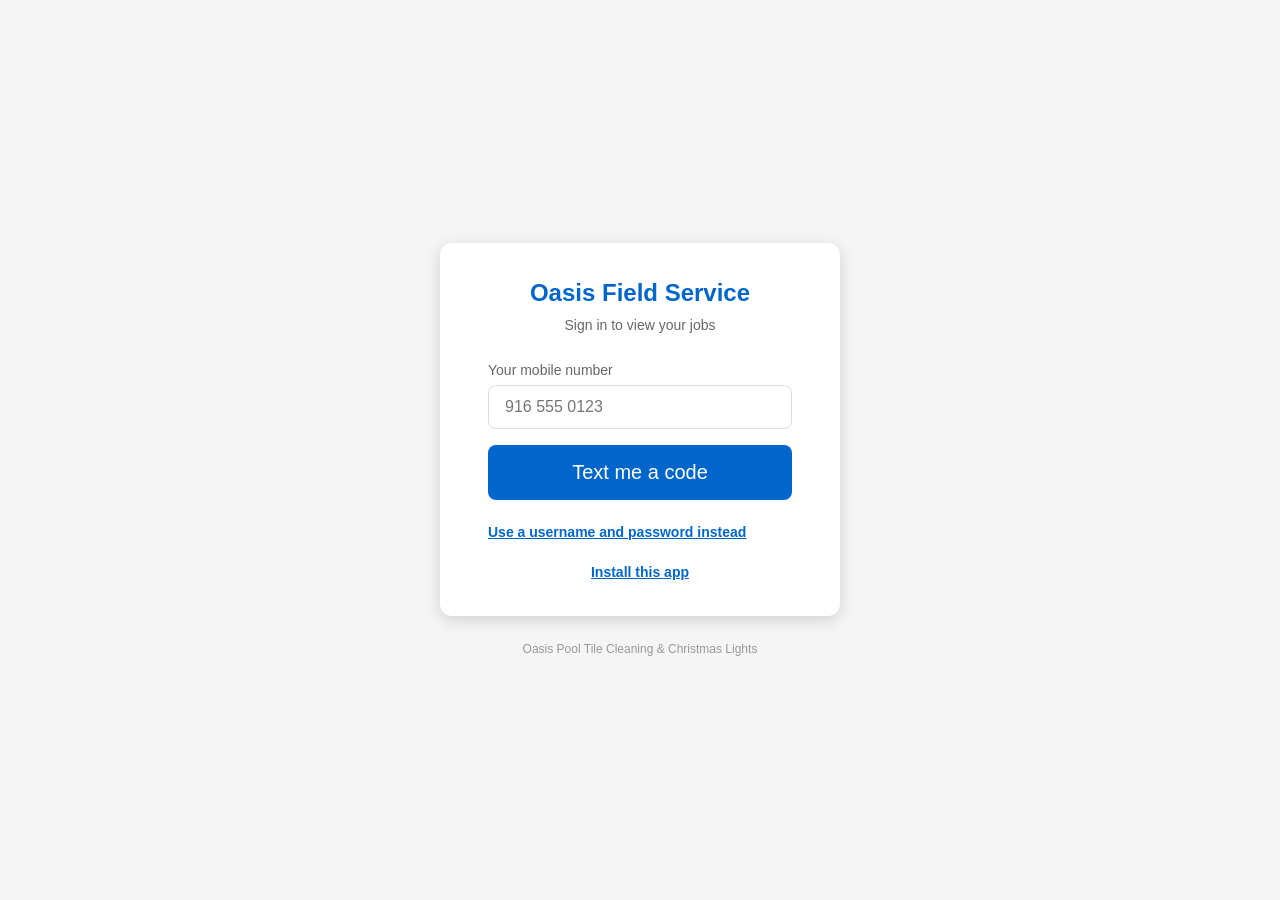
<file: index.html>
<!DOCTYPE html>
<html lang="en">
<head>
  <meta charset="UTF-8">
  <meta name="viewport" content="width=device-width, initial-scale=1.0, viewport-fit=cover, user-scalable=no">
  <meta name="apple-mobile-web-app-capable" content="yes">
  <meta name="apple-mobile-web-app-status-bar-style" content="black-translucent">
  <meta name="theme-color" content="#0066cc">
  <title>Oasis Field Service</title>
  <link rel="manifest" href="manifest.json">
  <link rel="icon" type="image/x-icon" href="favicon.ico">
  <link rel="icon" type="image/png" sizes="32x32" href="favicon-32x32.png">
  <link rel="icon" type="image/png" sizes="16x16" href="favicon-16x16.png">
  <link rel="apple-touch-icon" sizes="180x180" href="apple-touch-icon.png">
  <link rel="stylesheet" href="css/variables.css">
  <link rel="stylesheet" href="css/mobile.css">
  <link rel="stylesheet" href="css/components.css">
</head>
<body>
  <div class="login-container">
    <div class="login-card">
      <div class="login-logo">
        <h1>Oasis Field Service</h1>
        <p>Sign in to view your jobs</p>
      </div>

      <div id="loginError" class="alert alert-error" style="display:none;"></div>

      <!-- Sign in with your phone: a code by text (no password to remember) -->
      <div id="codeLogin">
        <div class="form-group" id="phoneStep">
          <label for="loginPhone">Your mobile number</label>
          <input type="tel" id="loginPhone" class="form-input" placeholder="916 555 0123" autocomplete="tel" inputmode="tel">
          <button type="button" id="sendCodeBtn" class="btn btn-primary btn-block btn-lg" style="margin-top:var(--spacing-md);">Text me a code</button>
        </div>
        <div class="form-group" id="codeStep" style="display:none;">
          <label for="loginCode">The 6-digit code we texted <span id="codeTo"></span></label>
          <input type="text" id="loginCode" class="form-input" placeholder="123456" autocomplete="one-time-code"
                 inputmode="numeric" maxlength="6" style="font-size:24px;letter-spacing:6px;text-align:center;">
          <button type="button" id="codeSignInBtn" class="btn btn-primary btn-block btn-lg" style="margin-top:var(--spacing-md);">Sign In</button>
          <button type="button" id="resendCodeBtn" class="install-link" style="margin-top:var(--spacing-sm);">Send a new code</button>
        </div>
        <button type="button" id="usePasswordBtn" class="install-link" style="margin-top:var(--spacing-sm);">Use a username and password instead</button>
      </div>

      <form id="loginForm" autocomplete="on" style="display:none;">
        <div class="form-group">
          <label for="username">Username</label>
          <input type="text" id="username" class="form-input" placeholder="Your Odoo username"
                 autocomplete="username" autocapitalize="none" autocorrect="off" required>
        </div>
        <div class="form-group">
          <label for="password">Password</label>
          <input type="password" id="password" class="form-input" placeholder="Your password"
                 autocomplete="current-password" required>
        </div>
        <div class="form-check">
          <input type="checkbox" id="remember" checked>
          <label for="remember">Remember me</label>
        </div>
        <div style="margin-top: var(--spacing-md);">
          <button type="submit" id="loginBtn" class="btn btn-primary btn-block btn-lg">
            Sign In
          </button>
        </div>
        <button type="button" id="useCodeBtn" class="install-link" style="margin-top:var(--spacing-sm);">Sign in with a texted code instead</button>
      </form>

      <div id="loginStatus" style="text-align:center; margin-top:var(--spacing-md); display:none;">
        <div class="spinner" style="margin:0 auto;"></div>
        <p style="font-size:var(--font-size-small); color:var(--text-secondary); margin-top:var(--spacing-sm);">
          Connecting to server...
        </p>
      </div>

      <div id="installContainer" class="install-container" style="display:none;">
        <button type="button" id="installBtn" class="install-link">Install this app</button>
        <div id="installHelp" class="install-help" style="display:none;"></div>
      </div>
    </div>

    <p style="margin-top:var(--spacing-lg); font-size:var(--font-size-xs); color:var(--text-muted);">
      Oasis Pool Tile Cleaning & Christmas Lights
    </p>
  </div>

  <script src="js/config.js?v=123"></script>
  <script src="js/odoo-api.js?v=123"></script>
  <script src="js/db.js?v=123"></script>
  <script src="js/auth.js?v=123"></script>
  <script>
    document.addEventListener('DOMContentLoaded', async () => {
      // Init DB
      await DB.init();

      // Check for existing valid session
      const restored = await Auth.tryRestore();
      if (restored) {
        window.location.href = 'app.html';
        return;
      }

      // Bind login form
      const form = document.getElementById('loginForm');
      const errorEl = document.getElementById('loginError');
      const statusEl = document.getElementById('loginStatus');
      const loginBtn = document.getElementById('loginBtn');
      const installContainer = document.getElementById('installContainer');
      const installBtn = document.getElementById('installBtn');
      const installHelp = document.getElementById('installHelp');
      let deferredPrompt = null;

      const isStandalone = () =>
        window.matchMedia('(display-mode: standalone)').matches ||
        window.navigator.standalone === true;

      const isIOS = () => {
        const ua = navigator.userAgent || navigator.vendor || window.opera;
        return /iPad|iPhone|iPod/.test(ua) && !window.MSStream;
      };

      const isIpadOS = () =>
        navigator.platform === 'MacIntel' && navigator.maxTouchPoints > 1;

      const showInstall = () => {
        if (!installContainer || isStandalone()) return;
        installContainer.style.display = 'block';
      };

      window.addEventListener('beforeinstallprompt', (e) => {
        e.preventDefault();
        deferredPrompt = e;
        showInstall();
      });

      showInstall();

      installBtn.addEventListener('click', async () => {
        if (!installHelp) return;
        installHelp.style.display = 'none';
        if (deferredPrompt) {
          deferredPrompt.prompt();
          await deferredPrompt.userChoice;
          deferredPrompt = null;
          return;
        }
        if (isIOS() || isIpadOS()) {
          installHelp.textContent = 'On iPhone/iPad: tap Share, then "Add to Home Screen".';
        } else {
          installHelp.textContent = 'Use your browser menu and choose "Install app".';
        }
        installHelp.style.display = 'block';
      });

      // Code by text (the default), or username and password (remembered: the last way used).
      const codeBox = document.getElementById('codeLogin');
      const showWay = (way) => {
        codeBox.style.display = way === 'password' ? 'none' : '';
        form.style.display = way === 'password' ? '' : 'none';
        try { localStorage.setItem('login_way', way); } catch (e) { /* private mode */ }
        errorEl.style.display = 'none';
      };
      let lastWay = 'code';
      try { lastWay = localStorage.getItem('login_way') || 'code'; } catch (e) { /* private mode */ }
      showWay(lastWay);
      document.getElementById('usePasswordBtn').addEventListener('click', () => showWay('password'));
      document.getElementById('useCodeBtn').addEventListener('click', () => showWay('code'));
      const phoneEl = document.getElementById('loginPhone');
      const codeEl = document.getElementById('loginCode');
      const fail = (msg) => { errorEl.textContent = msg; errorEl.style.display = 'block'; };
      const sendCode = async (btn) => {
        errorEl.style.display = 'none';
        if (typeof Auth.sendCode !== 'function') {
          // An older copy of the app's scripts is still saved on this phone: get the new ones.
          fail('Updating the app… one moment.');
          setTimeout(() => window.location.reload(), 800);
          return;
        }
        const phone = phoneEl.value.trim();
        if (phone.replace(/\D/g, '').length < 10) { fail('Enter your 10-digit mobile number'); return; }
        btn.disabled = true;
        const res = await Auth.sendCode(phone);
        btn.disabled = false;
        if (!res.success) { fail(res.error); return; }
        document.getElementById('codeTo').textContent = res.to ? `(to …${res.to})` : '';
        document.getElementById('phoneStep').style.display = 'none';
        document.getElementById('codeStep').style.display = '';
        codeEl.value = '';
        codeEl.focus();
      };
      document.getElementById('sendCodeBtn').addEventListener('click', (e) => sendCode(e.currentTarget));
      document.getElementById('resendCodeBtn').addEventListener('click', (e) => sendCode(e.currentTarget));
      phoneEl.addEventListener('keydown', (e) => { if (e.key === 'Enter') sendCode(document.getElementById('sendCodeBtn')); });
      const codeSignIn = async () => {
        errorEl.style.display = 'none';
        const code = codeEl.value.replace(/\D/g, '');
        if (code.length !== 6) { fail('Enter the 6-digit code from the text'); return; }
        const btn = document.getElementById('codeSignInBtn');
        btn.style.display = 'none';
        statusEl.style.display = 'block';
        const result = await Auth.loginWithCode(phoneEl.value.trim(), code);
        if (result.success) {
          window.location.href = 'app.html';
        } else {
          fail(result.error);
          btn.style.display = 'flex';
          statusEl.style.display = 'none';
        }
      };
      document.getElementById('codeSignInBtn').addEventListener('click', codeSignIn);
      codeEl.addEventListener('input', () => { if (codeEl.value.replace(/\D/g, '').length === 6) codeSignIn(); });

      form.addEventListener('submit', async (e) => {
        e.preventDefault();
        errorEl.style.display = 'none';

        const username = document.getElementById('username').value.trim();
        const password = document.getElementById('password').value;
        const remember = document.getElementById('remember').checked;

        if (!username || !password) {
          errorEl.textContent = 'Please enter your username and password';
          errorEl.style.display = 'block';
          return;
        }

        // Show loading state
        loginBtn.style.display = 'none';
        statusEl.style.display = 'block';

        const result = await Auth.login(username, password, remember);

        if (result.success) {
          window.location.href = 'app.html';
        } else {
          errorEl.textContent = result.error;
          errorEl.style.display = 'block';
          loginBtn.style.display = 'flex';
          statusEl.style.display = 'none';
        }
      });
    });

    // Register service worker; a new version reloads this page once (so the page and its scripts match).
    if ('serviceWorker' in navigator) {
      const hadController = !!navigator.serviceWorker.controller;
      navigator.serviceWorker.addEventListener('controllerchange', () => {
        if (!hadController) return;
        let last = 0;
        try { last = parseInt(sessionStorage.getItem('pwa_sw_reload') || '0', 10); } catch (e) { /* ignore */ }
        if (Date.now() - last < 60000) return;
        try { sessionStorage.setItem('pwa_sw_reload', String(Date.now())); } catch (e) { /* ignore */ }
        window.location.reload();
      });
      navigator.serviceWorker.register('sw.js').then(reg => reg.update()).catch(err => {
        console.warn('SW registration failed:', err);
      });
    }
  </script>
</body>
</html>
</file>
<file: css/variables.css>
:root {
  /* Brand Colors */
  --primary-color: #0066cc;
  --secondary-color: #00cc66;
  --accent-color: #ff6600;

  /* Status Colors — source of truth: /shared/css/variables.css — keep in sync */
  --status-scheduled: #3498db;
  --status-dispatched: #5dade2;
  --status-enroute: #f39c12;
  --status-arrived: #e67e22;
  --status-progress: #2ecc71;
  --status-complete: #27ae60;
  --status-cancelled: #e74c3c;

  /* UI Colors */
  --background: #f5f5f5;
  --card-background: #ffffff;
  --text-primary: #333333;
  --text-secondary: #666666;
  --text-muted: #999999;
  --border-color: #dddddd;
  --error-color: #e74c3c;
  --success-color: #27ae60;
  --warning-color: #f39c12;
  --bg-primary: var(--card-background);
  --bg-secondary: var(--background);

  /* Fonts */
  --font-family: -apple-system, BlinkMacSystemFont, "Segoe UI", Roboto, sans-serif;
  --font-size-base: 16px;
  --font-size-large: 20px;
  --font-size-xl: 24px;
  --font-size-small: 14px;
  --font-size-xs: 12px;

  /* Spacing */
  --spacing-xs: 4px;
  --spacing-sm: 8px;
  --spacing-md: 16px;
  --spacing-lg: 24px;
  --spacing-xl: 32px;

  /* Borders */
  --border-radius: 8px;
  --border-radius-sm: 4px;
  --border-radius-lg: 12px;
  --border-width: 1px;

  /* Shadows */
  --shadow-sm: 0 1px 3px rgba(0, 0, 0, 0.1);
  --shadow-md: 0 2px 8px rgba(0, 0, 0, 0.12);
  --shadow-lg: 0 4px 16px rgba(0, 0, 0, 0.15);

  /* Safe area (for notched phones) */
  --safe-top: env(safe-area-inset-top, 0px);
  --safe-bottom: env(safe-area-inset-bottom, 0px);
  --safe-left: env(safe-area-inset-left, 0px);
  --safe-right: env(safe-area-inset-right, 0px);
}
</file>
<file: css/mobile.css>
/* Reset & Base */
*, *::before, *::after {
  box-sizing: border-box;
  margin: 0;
  padding: 0;
}

html {
  font-size: var(--font-size-base);
  -webkit-text-size-adjust: 100%;
  -webkit-tap-highlight-color: transparent;
}

body {
  font-family: var(--font-family);
  background: var(--background);
  color: var(--text-primary);
  line-height: 1.5;
  min-height: 100vh;
  min-height: 100dvh;
  overscroll-behavior: none;
  padding-top: var(--safe-top);
  padding-bottom: var(--safe-bottom);
  padding-left: var(--safe-left);
  padding-right: var(--safe-right);
}


/* ========== LOGIN PAGE ========== */
.login-container {
  display: flex;
  flex-direction: column;
  align-items: center;
  justify-content: center;
  min-height: 100vh;
  min-height: 100dvh;
  padding: var(--spacing-lg);
}

.login-card {
  width: 100%;
  max-width: 400px;
  background: var(--card-background);
  border-radius: var(--border-radius-lg);
  box-shadow: var(--shadow-lg);
  padding: var(--spacing-xl);
}

.login-logo {
  text-align: center;
  margin-bottom: var(--spacing-lg);
}

.login-logo h1 {
  font-size: var(--font-size-xl);
  color: var(--primary-color);
  margin-bottom: var(--spacing-xs);
}

.login-logo p {
  font-size: var(--font-size-small);
  color: var(--text-secondary);
}

/* ========== APP LAYOUT ========== */
.app-container {
  display: flex;
  flex-direction: column;
  min-height: 100vh;
  min-height: 100dvh;
}

/* Header — Single bar */
.app-header {
  position: sticky;
  top: 0;
  z-index: 100;
  box-shadow: var(--shadow-md);
}

/* ========== PERSONA / VIEW-AS BANNER ========== */
.persona-banner {
  display: flex;
  align-items: center;
  justify-content: space-between;
  background: #f59e0b;
  color: #1a1a1a;
  padding: 6px var(--spacing-md);
  font-size: var(--font-size-small);
  font-weight: 600;
  position: sticky;
  top: 44px;
  z-index: 99;
}

.persona-exit-btn {
  background: rgba(0,0,0,0.15);
  border: none;
  border-radius: 4px;
  padding: 2px 10px;
  font-size: var(--font-size-small);
  font-weight: 600;
  color: #1a1a1a;
  cursor: pointer;
  white-space: nowrap;
}

.persona-exit-btn:active {
  background: rgba(0,0,0,0.3);
}

.view-as-row {
  padding: var(--spacing-sm) var(--spacing-md);
  border-bottom: 1px solid var(--border-color);
  cursor: pointer;
  font-size: var(--font-size-base);
  transition: background 0.15s;
}

.view-as-row:last-child {
  border-bottom: none;
}

.view-as-row:active {
  background: var(--surface-hover, rgba(0,0,0,0.06));
}

.app-header-top {
  background: var(--primary-color);
  color: #fff;
  padding: var(--spacing-xs) var(--spacing-md);
  display: flex;
  align-items: center;
  gap: var(--spacing-sm);
  min-height: 44px;
}


.page-title {
  flex: 1;
  font-size: 16px;
  font-weight: 600;
  color: #fff;
  margin: 0;
}

.header-actions {
  display: flex;
  align-items: center;
  gap: var(--spacing-sm);
}

/* Sync indicator */
.sync-badge {
  display: flex;
  align-items: center;
  gap: var(--spacing-xs);
  font-size: var(--font-size-xs);
  padding: 2px 8px;
  border-radius: 12px;
  background: rgba(255, 255, 255, 0.2);
}

.sync-badge.online { background: rgba(39, 174, 96, 0.3); }
.sync-badge.offline { background: rgba(231, 76, 60, 0.3); }
.sync-badge.syncing { background: rgba(243, 156, 18, 0.3); }

.sync-dot {
  width: 8px;
  height: 8px;
  border-radius: 50%;
  background: #27ae60;
}

.sync-badge.offline .sync-dot { background: #e74c3c; }
.sync-badge.syncing .sync-dot {
  background: #f39c12;
  animation: pulse 1s infinite;
}

@keyframes pulse {
  0%, 100% { opacity: 1; }
  50% { opacity: 0.4; }
}

/* Main content area */
.app-content {
  flex: 1;
  overflow: hidden;
  display: flex;
  flex-direction: column;
}

/* ========== LIST VIEW (swipeable tabs) ========== */
#listView {
  display: none;
  flex-direction: column;
  flex: 1;
  min-height: 0;
}

#listView.active {
  display: flex;
}

.list-title-bar {
  background: var(--card-background);
  padding: var(--spacing-sm) var(--spacing-md);
  border-bottom: 1px solid var(--border-color);
  flex-shrink: 0;
}

.list-title {
  margin: 0;
  font-size: 18px;
  font-weight: 600;
  text-align: center;
  color: var(--text-primary);
}

.job-search-wrap {
  background: var(--card-background);
  padding: var(--spacing-xs) var(--spacing-md);
  border-bottom: 1px solid var(--border-color);
  flex-shrink: 0;
}

.job-search-input {
  width: 100%;
  height: 44px;
  padding: 0 var(--spacing-sm);
  background: var(--input-background, var(--background-color));
  border: 1px solid var(--border-color);
  border-radius: var(--border-radius);
  font-size: var(--font-size-base);
  color: var(--text-primary);
  box-sizing: border-box;
  outline: none;
  -webkit-appearance: none;
  appearance: none;
}

.job-search-input:focus {
  border-color: var(--primary-color);
}

.list-tabs {
  display: flex;
  background: var(--card-background);
  border-bottom: 1px solid var(--border-color);
  flex-shrink: 0;
}

.list-tab {
  flex: 1;
  padding: var(--spacing-sm) var(--spacing-xs);
  background: none;
  border: none;
  border-bottom: 2px solid transparent;
  font-size: var(--font-size-small);
  font-weight: 500;
  color: var(--text-secondary);
  cursor: pointer;
  transition: color 0.2s, border-color 0.2s;
}

.list-tab.active {
  color: var(--primary-color);
  border-bottom-color: var(--primary-color);
}

.list-panels {
  flex: 1;
  display: flex;
  overflow-x: auto;
  scroll-snap-type: x mandatory;
  -webkit-overflow-scrolling: touch;
  scrollbar-width: none;
}

.list-panels::-webkit-scrollbar {
  display: none;
}

.list-panel {
  flex: 0 0 100%;
  width: 100%;
  scroll-snap-align: start;
  overflow-y: auto;
  -webkit-overflow-scrolling: touch;
  padding: var(--spacing-md);
  padding-bottom: calc(var(--spacing-md) + 70px);
}

/* ========== FOOTER BAR ========== */
.app-footer {
  position: fixed;
  bottom: 0;
  left: 0;
  right: 0;
  background: var(--card-background);
  border-top: 1px solid var(--border-color);
  display: flex;
  justify-content: center;
  padding: var(--spacing-xs) var(--spacing-sm);
  padding-bottom: calc(var(--spacing-xs) + var(--safe-bottom));
  z-index: 100;
  min-height: 60px;
}

.footer-inner {
  display: flex;
  align-items: center;
  justify-content: space-around;
  width: 100%;
  max-width: 400px;
}

.footer-btn {
  display: flex;
  align-items: center;
  justify-content: center;
  width: 48px;
  height: 48px;
  border-radius: 50%;
  border: none;
  cursor: pointer;
  transition: transform 0.1s, opacity 0.2s;
}

.footer-btn:active {
  transform: scale(0.9);
}

.footer-btn:disabled {
  opacity: 0.4;
  cursor: not-allowed;
}

.footer-btn:disabled:active {
  transform: none;
}

.footer-btn-icon {
  font-size: 20px;
}

.footer-btn-contact {
  background: linear-gradient(135deg, #00897b, #26a69a);
  box-shadow: 0 2px 8px rgba(0, 137, 123, 0.35);
}

.footer-btn-contact.disabled {
  background: linear-gradient(135deg, #95a5a6, #bdc3c7);
  box-shadow: none;
}

.footer-btn-camera {
  background: linear-gradient(135deg, #e67e22, #f39c12);
  box-shadow: 0 2px 8px rgba(230, 126, 34, 0.35);
}

.footer-btn-placeholder {
  background: linear-gradient(135deg, #f39c12, #f1c40f);
  box-shadow: 0 2px 8px rgba(243, 156, 18, 0.3);
  opacity: 0.5;
}

.footer-btn-docs {
  background: linear-gradient(135deg, #1565c0, #1976d2);
  box-shadow: 0 2px 8px rgba(21, 101, 192, 0.35);
}

.footer-btn-journal {
  background: linear-gradient(135deg, #e74c3c, #ec7063);
  box-shadow: 0 2px 8px rgba(231, 76, 60, 0.3);
}

.footer-btn-timesheet {
  background: linear-gradient(135deg, #8e44ad, #9b59b6);
  box-shadow: 0 2px 8px rgba(142, 68, 173, 0.3);
}

.footer-btn-receipt {
  background: linear-gradient(135deg, #16a085, #1abc9c);
  box-shadow: 0 2px 8px rgba(22, 160, 133, 0.35);
}

.footer-btn-menu {
  background: linear-gradient(135deg, #4a5568, #718096);
  box-shadow: 0 2px 8px rgba(74, 85, 104, 0.3);
}

.footer-btn-help {
  background: linear-gradient(135deg, #5c6bc0, #7986cb);
  box-shadow: 0 2px 8px rgba(92, 107, 192, 0.35);
  position: relative;
}

/* Badge on footer buttons (e.g. helpdesk ticket count) */
.footer-btn-badge {
  position: absolute;
  top: 2px;
  right: 2px;
  min-width: 16px;
  height: 16px;
  padding: 0 4px;
  background: #e74c3c;
  color: #fff;
  border-radius: 8px;
  font-size: 10px;
  font-weight: 700;
  line-height: 16px;
  text-align: center;
  pointer-events: none;
}

.footer-menu-wrapper {
  position: relative;
}

/* ========== HELP MENU MODAL ========== */
.modal-help .modal-body.help-menu-body {
  display: flex;
  flex-direction: column;
  gap: var(--spacing-md);
  padding: var(--spacing-md);
}

.help-menu-card {
  display: flex;
  align-items: center;
  gap: var(--spacing-md);
  width: 100%;
  padding: var(--spacing-md);
  background: var(--card-background);
  border: 1px solid var(--border-color);
  border-radius: var(--border-radius-lg);
  cursor: pointer;
  text-align: left;
  transition: background 0.15s, border-color 0.15s;
}

.help-menu-card:active {
  background: var(--background);
  border-color: var(--primary-color);
}

.help-menu-card-icon {
  font-size: 28px;
  width: 44px;
  text-align: center;
  flex-shrink: 0;
  position: relative;
}

.help-menu-ticket-badge {
  position: absolute;
  top: -4px;
  right: -4px;
  min-width: 16px;
  height: 16px;
  padding: 0 4px;
  background: #e74c3c;
  color: #fff;
  border-radius: 8px;
  font-size: 10px;
  font-weight: 700;
  line-height: 16px;
  text-align: center;
}

.help-menu-card-label {
  font-size: var(--font-size-base);
  font-weight: 600;
  color: var(--text-primary);
}

.help-menu-card-desc {
  font-size: var(--font-size-small);
  color: var(--text-secondary);
  margin-top: 2px;
}

/* ========== QR SCANNER MODAL ========== */
.modal-qr {
  max-width: 360px;
}

.qr-scanner-body {
  display: flex;
  flex-direction: column;
  align-items: center;
  gap: var(--spacing-md);
}

.qr-status {
  font-size: var(--font-size-small);
  color: var(--text-secondary);
  text-align: center;
}

.qr-viewfinder-wrapper {
  position: relative;
  width: 260px;
  height: 260px;
  border-radius: var(--border-radius-md);
  overflow: hidden;
  background: #000;
}

.qr-video {
  width: 100%;
  height: 100%;
  object-fit: cover;
}

.qr-viewfinder-frame {
  position: absolute;
  inset: 20px;
  border: 2px solid rgba(255, 255, 255, 0.7);
  border-radius: 8px;
  pointer-events: none;
}

.qr-viewfinder-frame::before,
.qr-viewfinder-frame::after {
  content: '';
  position: absolute;
  width: 20px;
  height: 20px;
  border-color: var(--primary-color);
  border-style: solid;
}

.qr-viewfinder-frame::before {
  top: -2px;
  left: -2px;
  border-width: 3px 0 0 3px;
  border-radius: 4px 0 0 0;
}

.qr-viewfinder-frame::after {
  bottom: -2px;
  right: -2px;
  border-width: 0 3px 3px 0;
  border-radius: 0 0 4px 0;
}

.qr-hint {
  font-size: var(--font-size-small);
  color: var(--text-secondary);
  text-align: center;
  margin: 0;
}

/* ========== HELPDESK TICKETS MODAL ========== */
.modal-helpdesk {
  max-height: 85vh;
  display: flex;
  flex-direction: column;
}

.modal-helpdesk .modal-body {
  flex: 1;
  overflow-y: auto;
  min-height: 0;
}

.helpdesk-controls {
  display: flex;
  align-items: center;
  gap: var(--spacing-sm);
  padding: var(--spacing-xs) var(--spacing-md);
  border-bottom: 1px solid var(--border-color);
  background: var(--bg-color);
}

.helpdesk-control-select {
  flex: 1;
  padding: 4px 8px;
  font-size: var(--font-size-small);
  border: 1px solid var(--border-color);
  border-radius: 4px;
  background: var(--input-bg, var(--bg-color));
  color: var(--text-primary);
}

.helpdesk-control-btn {
  padding: 4px 10px;
  font-size: var(--font-size-small);
  border: 1px solid var(--border-color);
  border-radius: 4px;
  background: var(--surface-color);
  color: var(--text-primary);
  white-space: nowrap;
  cursor: pointer;
}

.helpdesk-control-btn:active {
  background: var(--primary-color);
  color: #fff;
  border-color: var(--primary-color);
}

.helpdesk-ticket-list {
  display: flex;
  flex-direction: column;
}

.helpdesk-team-header {
  padding: var(--spacing-xs) var(--spacing-md);
  font-size: var(--font-size-small);
  font-weight: 600;
  color: var(--text-muted);
  text-transform: uppercase;
  letter-spacing: 0.05em;
  background: var(--surface-color);
  border-bottom: 1px solid var(--border-color);
  position: sticky;
  top: 0;
  z-index: 1;
}

.helpdesk-ticket-row {
  padding: var(--spacing-sm) var(--spacing-md);
  border-bottom: 1px solid var(--border-color);
  cursor: pointer;
  transition: background 0.15s;
}

.helpdesk-ticket-row:active {
  background: var(--surface-hover, rgba(0,0,0,0.06));
}

.helpdesk-ticket-row:last-child {
  border-bottom: none;
}

.helpdesk-ticket-title {
  font-size: var(--font-size-small);
  font-weight: 500;
  color: var(--text-primary);
  margin-bottom: 3px;
}

.helpdesk-ticket-meta {
  display: flex;
  justify-content: space-between;
  font-size: var(--font-size-xs);
  color: var(--text-secondary);
}

.helpdesk-stage {
  background: rgba(52, 152, 219, 0.12);
  color: var(--primary-color);
  padding: 1px 6px;
  border-radius: 4px;
}

.helpdesk-date {
  color: var(--text-muted);
}

/* Menu dropdown opens upward from footer */
.footer-menu-wrapper .menu-dropdown,
.menu-dropdown.menu-dropdown-up {
  top: auto !important;
  bottom: 100%;
  right: 0;
  left: auto;
  margin-bottom: var(--spacing-sm);
}

/* Contact picker popup */
.contact-picker {
  position: absolute;
  bottom: 100%;
  left: var(--spacing-sm);
  right: var(--spacing-sm);
  margin-bottom: var(--spacing-sm);
  background: var(--card-background);
  border-radius: var(--border-radius-lg);
  box-shadow: var(--shadow-lg);
  padding: var(--spacing-sm);
  display: flex;
  justify-content: center;
  gap: var(--spacing-md);
}

.contact-picker.two-numbers {
  justify-content: space-between;
}

.contact-picker-item {
  display: flex;
  flex-direction: column;
  align-items: center;
  gap: var(--spacing-xs);
  text-decoration: none;
  padding: var(--spacing-sm);
  border-radius: var(--border-radius-md);
  transition: background 0.2s;
}

.contact-picker-item:active {
  background: var(--background);
}

.contact-picker-icon {
  width: 44px;
  height: 44px;
  border-radius: 50%;
  display: flex;
  align-items: center;
  justify-content: center;
  font-size: 20px;
}

.contact-picker-icon.mobile {
  background: linear-gradient(135deg, #27ae60, #2ecc71);
}

.contact-picker-icon.home {
  background: linear-gradient(135deg, #9b59b6, #a569bd);
}

.contact-picker-icon.sms {
  background: linear-gradient(135deg, #3498db, #5dade2);
}

.contact-picker-label {
  font-size: var(--font-size-xs);
  color: var(--text-secondary);
}

.contact-picker-number {
  font-size: var(--font-size-small);
  font-weight: 500;
  color: var(--text-primary);
}

/* SMS template picker — vertical variant of contact-picker */
.contact-picker-sms {
  flex-direction: column;
  align-items: stretch;
  gap: 0;
  padding: 0;
  min-width: 220px;
}

.sms-picker-header {
  display: flex;
  align-items: center;
  gap: var(--spacing-sm);
  padding: var(--spacing-sm) var(--spacing-md);
  border-bottom: 1px solid var(--border-color);
}

.sms-picker-back {
  background: none;
  border: none;
  font-size: 18px;
  cursor: pointer;
  padding: 0 4px;
  color: var(--text-secondary);
  line-height: 1;
}

.sms-picker-title {
  font-size: var(--font-size-small);
  font-weight: 600;
  color: var(--text-primary);
}

.sms-picker-option {
  display: flex;
  align-items: center;
  gap: var(--spacing-sm);
  width: 100%;
  padding: var(--spacing-sm) var(--spacing-md);
  background: none;
  border: none;
  border-bottom: 1px solid var(--border-color);
  cursor: pointer;
  text-align: left;
  font-size: var(--font-size-small);
  color: var(--text-primary);
  transition: background 0.15s;
}

.sms-picker-option:last-child {
  border-bottom: none;
}

.sms-picker-option:active {
  background: var(--background);
}

.sms-picker-option-icon {
  font-size: 18px;
  width: 28px;
  text-align: center;
}

.sms-picker-option.muted {
  color: var(--text-secondary);
}

.sms-eta-form {
  display: flex;
  align-items: center;
  gap: var(--spacing-xs);
  padding: var(--spacing-xs) var(--spacing-md) var(--spacing-sm);
  border-bottom: 1px solid var(--border-color);
  background: var(--background);
}

.sms-eta-form input[type="number"] {
  width: 64px;
  padding: 4px 6px;
  border: 1px solid var(--border-color);
  border-radius: var(--border-radius-sm);
  font-size: var(--font-size-xs);
  text-align: center;
  background: var(--card-background);
  color: var(--text-primary);
}

.sms-eta-form label {
  font-size: var(--font-size-xs);
  color: var(--text-secondary);
  flex: 1;
}

.sms-eta-send {
  padding: 4px 12px;
  background: var(--primary-color);
  color: #fff;
  border: none;
  border-radius: var(--border-radius-sm);
  font-size: var(--font-size-xs);
  cursor: pointer;
}

/* ========== VIEWS ========== */
.view {
  display: none;
}

/* Detail view — flex column for swipeable panels */
#detailView {
  flex-direction: column;
  flex: 1;
  min-height: 0;
}

#detailView.active {
  display: flex;
}

#detailView #jobDetail {
  display: flex;
  flex-direction: column;
  flex: 1;
  min-height: 0;
  overflow: hidden;
}

#detailView .detail-header {
  flex-shrink: 0;
  padding: var(--spacing-sm) var(--spacing-md);
  margin-bottom: 0;
}

#detailView .detail-tabs {
  flex-shrink: 0;
}

#detailView .detail-panels {
  flex: 1;
  min-height: 0;
}

#detailView .detail-panel {
  padding-bottom: calc(var(--spacing-md) + 70px);
}

/* Job list */
.job-list {
  display: flex;
  flex-direction: column;
  gap: var(--spacing-sm);
}

/* Empty state */
.empty-state {
  text-align: center;
  padding: var(--spacing-xl) var(--spacing-md);
  color: var(--text-secondary);
}

.empty-state p {
  margin-top: var(--spacing-sm);
  font-size: var(--font-size-small);
}

/* Loading spinner */
.loading {
  display: flex;
  align-items: center;
  justify-content: center;
  padding: var(--spacing-xl);
}

.spinner {
  width: 32px;
  height: 32px;
  border: 3px solid var(--border-color);
  border-top-color: var(--primary-color);
  border-radius: 50%;
  animation: spin 0.8s linear infinite;
}

@keyframes spin {
  to { transform: rotate(360deg); }
}

/* ========== JOB DETAIL ========== */
.detail-header {
  display: flex;
  align-items: center;
  gap: var(--spacing-sm);
  padding: var(--spacing-sm) 0;
  margin-bottom: var(--spacing-md);
}

.detail-header .back-btn {
  background: none;
  border: none;
  font-size: 24px;
  color: var(--primary-color);
  cursor: pointer;
  padding: var(--spacing-xs);
  line-height: 1;
}

.detail-section {
  background: var(--card-background);
  border-radius: var(--border-radius);
  box-shadow: var(--shadow-sm);
  padding: var(--spacing-md);
  margin-bottom: var(--spacing-md);
  overflow: hidden;
  word-wrap: break-word;
  overflow-wrap: break-word;
}

.detail-section h3 {
  font-size: var(--font-size-base);
  font-weight: 600;
  margin-bottom: var(--spacing-sm);
  color: var(--text-primary);
}

.detail-row {
  display: flex;
  justify-content: space-between;
  align-items: flex-start;
  padding: var(--spacing-xs) 0;
}

.detail-row .label {
  font-size: var(--font-size-small);
  color: var(--text-secondary);
  flex-shrink: 0;
  margin-right: var(--spacing-sm);
}

.detail-row .value {
  font-size: var(--font-size-small);
  text-align: right;
  word-break: break-word;
}

/* Contact links */
.contact-link {
  display: inline-flex;
  align-items: center;
  gap: var(--spacing-xs);
  color: var(--primary-color);
  text-decoration: none;
  font-size: var(--font-size-small);
}

/* Status workflow buttons */
.status-actions {
  display: flex;
  gap: var(--spacing-sm);
  flex-wrap: wrap;
}

.status-actions button {
  flex: 1;
  min-width: 120px;
}

/* Pull to refresh hint */
.pull-hint {
  text-align: center;
  padding: var(--spacing-sm);
  font-size: var(--font-size-xs);
  color: var(--text-muted);
}

/* Toast notifications */
.toast-container {
  position: fixed;
  bottom: calc(var(--safe-bottom) + var(--spacing-lg));
  left: 50%;
  transform: translateX(-50%);
  z-index: 9999;
  display: flex;
  flex-direction: column;
  gap: var(--spacing-sm);
  pointer-events: none;
}

.toast {
  background: var(--text-primary);
  color: #fff;
  padding: var(--spacing-sm) var(--spacing-md);
  border-radius: var(--border-radius);
  font-size: var(--font-size-small);
  box-shadow: var(--shadow-lg);
  animation: slideUp 0.3s ease;
  pointer-events: auto;
}

.toast.error { background: var(--error-color); }
.toast.success { background: var(--success-color); }

@keyframes slideUp {
  from { transform: translateY(20px); opacity: 0; }
  to { transform: translateY(0); opacity: 1; }
}

/* ========== RESPONSIVE ========== */
@media (min-width: 768px) {
  .app-content {
    max-width: 600px;
    margin: 0 auto;
  }

  .login-card {
    padding: var(--spacing-xl) 48px;
  }
}


/* ── Close Job Banner ─────────────────────────────────────────────────────── */

/* Container shared by both open (orange-red button) and closed (green) states */
.close-job-banner {
  padding: var(--spacing-sm) var(--spacing-md);
  background: var(--bg-primary, #fff);
  border-bottom: 1px solid var(--border-color, #e0e0e0);
}

.btn-xl {
  font-size: 1.15rem;
  padding: 14px var(--spacing-md);
  font-weight: 700;
  letter-spacing: 0.02em;
}

/* Close Job button — vivid orange-red for maximum attention */
.btn-close-job {
  background: #e8480c;
  color: #fff;
  border: none;
  text-shadow: 0 1px 2px rgba(0,0,0,0.25);
  box-shadow: 0 3px 8px rgba(232,72,12,0.4);
}
.btn-close-job:active { background: #bf3b08; }

/* Job Closed green banner state */
.close-job-banner.closed {
  background: #e8f5e9;
  border-bottom-color: #a5d6a7;
  display: flex;
  align-items: center;
  gap: var(--spacing-sm);
}
.job-closed-label {
  flex: 1;
  font-weight: 700;
  font-size: 1rem;
  color: #2e7d32;
}
.job-closed-edit-btn {
  font-size: 0.82rem;
  padding: 4px 12px;
  color: #2e7d32;
  border: 1px solid #66bb6a;
  border-radius: var(--border-radius);
  background: transparent;
}
.job-closed-edit-btn:active { background: #c8e6c9; }
.job-reopen-btn {
  font-size: 0.82rem;
  padding: 4px 12px;
  color: #bf360c;
  border: 1px solid #ff7043;
  border-radius: var(--border-radius);
  background: transparent;
}
.job-reopen-btn:active { background: #fbe9e7; }

.btn-success {
  background: var(--success, #2e7d32);
  color: #fff;
  border: none;
}
.btn-success:active { background: #1b5e20; }

.btn-outline {
  background: transparent;
  color: var(--text-primary, #333);
  border: 1.5px solid var(--border-color, #ccc);
}
.btn-outline:active { background: var(--bg-secondary, #f5f5f5); }

/* Early wrap-up section on Info tab */
.wrapup-early-section {
  padding-top: var(--spacing-sm);
  padding-bottom: var(--spacing-sm);
}

/* ── Wrap-Up Modal ──────────────────────────────────────────────────────── */

.modal-wrapup {
  max-height: 92vh;
  display: flex;
  flex-direction: column;
}

.modal-body-scroll {
  overflow-y: auto;
  -webkit-overflow-scrolling: touch;
  flex: 1;
}

.wrapup-context {
  background: var(--bg-secondary, #f5f5f5);
  border-radius: 6px;
  padding: 10px 12px;
  margin-bottom: var(--spacing-md);
}
.wrapup-job-name {
  font-weight: 700;
  font-size: 1rem;
  margin-bottom: 2px;
}
.wrapup-meta {
  font-size: 0.85rem;
  color: var(--text-secondary, #666);
  display: flex;
  gap: 6px;
  flex-wrap: wrap;
}
.wrapup-time { opacity: 0.8; }

.wrapup-field {
  margin-bottom: var(--spacing-md);
}
.wrapup-label {
  display: block;
  font-weight: 600;
  font-size: 0.9rem;
  margin-bottom: 6px;
}
.wrapup-nudge {
  font-weight: 400;
  color: var(--text-secondary, #888);
  font-size: 0.82rem;
}
.wrapup-check-label {
  display: flex;
  align-items: center;
  gap: 10px;
  cursor: pointer;
  font-size: 0.95rem;
}
.wrapup-check-label input[type="checkbox"] {
  width: 20px;
  height: 20px;
  flex-shrink: 0;
}

.wrapup-payment-notice {
  background: #fff8e1;
  border: 1px solid #f9a825;
  border-radius: 6px;
  padding: 10px 12px;
  margin-bottom: var(--spacing-md);
}
.wrapup-payment-notice p {
  font-size: 0.88rem;
  color: #6d4c00;
  margin: 0 0 8px;
}

/* Payment reasons checkboxes (replaces single follow-up textarea) */
.wrapup-payment-reasons {
  background: #fff8e1;
  border: 1px solid #f9a825;
  border-radius: 6px;
  padding: 10px 12px;
  margin-bottom: var(--spacing-md);
  display: flex;
  flex-direction: column;
  gap: 8px;
}
.wrapup-payment-notice-text {
  font-size: 0.88rem;
  color: #6d4c00;
  margin: 0 0 4px;
}

/* Note to Office toggle button */
.wrapup-office-toggle-btn {
  font-size: 0.9rem;
  color: var(--color-primary, #1565c0);
  border-color: var(--color-primary, #1565c0);
  padding: 6px 14px;
}

.wrapup-footer {
  display: flex;
  flex-direction: column;
  gap: var(--spacing-sm);
}

/* ── Toggle buttons (2 or 3 options) ────────────────────────────────────── */

.toggle-pair,
.toggle-trio {
  display: flex;
  gap: 6px;
}
.toggle-pair .toggle-btn  { flex: 1; }
.toggle-trio .toggle-btn  { flex: 1; }

.toggle-btn {
  padding: 10px 8px;
  border: 1.5px solid var(--border-color, #ccc);
  border-radius: 6px;
  background: var(--bg-primary, #fff);
  color: var(--text-primary, #333);
  font-size: 0.88rem;
  font-weight: 600;
  cursor: pointer;
  text-align: center;
  transition: background 0.15s, border-color 0.15s;
}
.toggle-btn.active {
  background: var(--color-primary, #1565c0);
  color: #fff;
  border-color: var(--color-primary, #1565c0);
}

/* ── Clock-Off Prompt ───────────────────────────────────────────────────── */

.modal-clockoff .modal-header h3 {
  color: var(--success, #2e7d32);
}

.clockoff-note {
  font-size: 0.9rem;
  color: var(--text-secondary, #666);
  margin-bottom: var(--spacing-sm);
}

/* Payment status line inside wrap-up modal */
.wrapup-payment-status {
  margin-top: 6px;
  font-size: 0.82rem;
}
.wrapup-status-loading { color: var(--text-secondary, #888); font-style: italic; }
.wrapup-status-paid    { color: #2e7d32; font-weight: 600; }
.wrapup-status-unpaid  { color: #a06000; font-weight: 600; }

/* ── Wrap-Up button: above-footer placement ──────────────────────────────── */

#wrapupAboveFooterBar {
  position: fixed;
  bottom: 60px; /* sits just above the footer (min-height: 60px) */
  left: 0;
  right: 0;
  padding: var(--spacing-sm) var(--spacing-md);
  background: var(--card-background);
  border-top: 2px solid var(--color-primary, #1565c0);
  z-index: 99;
}

/* When the above-footer bar is visible, panels need extra bottom padding
   so the last content isn't hidden behind both the footer and the bar. */
#detailView.wrapup-above-footer .detail-panel {
  padding-bottom: calc(var(--spacing-md) + 70px + 68px);
}
</file>
<file: css/components.css>
/* ========== BUTTONS ========== */
.btn {
  display: inline-flex;
  align-items: center;
  justify-content: center;
  gap: var(--spacing-xs);
  padding: var(--spacing-sm) var(--spacing-md);
  border: none;
  border-radius: var(--border-radius);
  font-size: var(--font-size-base);
  font-weight: 500;
  font-family: var(--font-family);
  cursor: pointer;
  transition: background 0.2s, opacity 0.2s;
  -webkit-appearance: none;
  touch-action: manipulation;
  min-height: 44px;
}

.btn:active { opacity: 0.8; }
.btn:disabled { opacity: 0.5; cursor: not-allowed; }

.btn-primary {
  background: var(--primary-color);
  color: #fff;
}

.btn-secondary {
  background: var(--border-color);
  color: var(--text-primary);
}

.btn-success {
  background: var(--success-color);
  color: #fff;
}

.btn-warning {
  background: var(--warning-color);
  color: #fff;
}

.btn-danger {
  background: var(--error-color);
  color: #fff;
}

.btn-outline {
  background: transparent;
  border: 2px solid var(--primary-color);
  color: var(--primary-color);
}

.btn-block {
  display: flex;
  width: 100%;
}

.btn-sm {
  padding: var(--spacing-xs) var(--spacing-sm);
  font-size: var(--font-size-small);
  min-height: 36px;
}

.btn-lg {
  padding: var(--spacing-md) var(--spacing-lg);
  font-size: var(--font-size-large);
  min-height: 52px;
}

/* ========== FORM ELEMENTS ========== */
.form-group {
  margin-bottom: var(--spacing-md);
}

.form-group label {
  display: block;
  font-size: var(--font-size-small);
  font-weight: 500;
  color: var(--text-secondary);
  margin-bottom: var(--spacing-xs);
}

.form-input {
  width: 100%;
  padding: var(--spacing-sm) var(--spacing-md);
  border: var(--border-width) solid var(--border-color);
  border-radius: var(--border-radius);
  font-size: var(--font-size-base);
  font-family: var(--font-family);
  background: var(--card-background);
  color: var(--text-primary);
  min-height: 44px;
  transition: border-color 0.2s;
  -webkit-appearance: none;
}

.form-input:focus {
  outline: none;
  border-color: var(--primary-color);
  box-shadow: 0 0 0 3px rgba(0, 102, 204, 0.15);
}

.form-input.error {
  border-color: var(--error-color);
}

.form-error {
  font-size: var(--font-size-xs);
  color: var(--error-color);
  margin-top: var(--spacing-xs);
}

textarea.form-input {
  min-height: 80px;
  resize: vertical;
}

/* Checkbox / toggle */
.form-check {
  display: flex;
  align-items: center;
  gap: var(--spacing-sm);
  min-height: 44px;
}

.form-check input[type="checkbox"] {
  width: 20px;
  height: 20px;
  accent-color: var(--primary-color);
}

.form-check label {
  font-size: var(--font-size-small);
  color: var(--text-primary);
  margin-bottom: 0;
}

/* ========== INSTALL LINK ========== */
.install-container {
  margin-top: var(--spacing-md);
  text-align: center;
}

.install-link {
  background: none;
  border: none;
  color: var(--primary-color);
  font-size: var(--font-size-small);
  font-weight: 600;
  text-decoration: underline;
  cursor: pointer;
  padding: 0;
}

.install-help {
  margin-top: var(--spacing-xs);
  font-size: var(--font-size-xs);
  color: var(--text-secondary);
}

/* ========== JOB CARD ========== */
.job-card {
  background: var(--card-background);
  border-radius: var(--border-radius);
  box-shadow: var(--shadow-sm);
  padding: var(--spacing-md);
  cursor: pointer;
  transition: box-shadow 0.2s;
  border-left: 4px solid var(--status-scheduled);
  touch-action: manipulation;
}

.job-card.compact {
  padding: var(--spacing-sm) var(--spacing-md);
}

.job-card.compact .job-card-header {
  margin-bottom: 2px;
}

.job-card.compact .job-card-address {
  margin-bottom: 4px;
}

.job-card:active {
  box-shadow: var(--shadow-md);
}

.job-card.status-dispatched { border-left-color: var(--status-dispatched); }
.job-card.status-enroute { border-left-color: var(--status-enroute); }
.job-card.status-arrived { border-left-color: var(--status-arrived); }
.job-card.status-progress { border-left-color: var(--status-progress); }
.job-card.status-complete { border-left-color: var(--status-complete); }
.job-card.status-cancelled { border-left-color: var(--status-cancelled); }

.job-card-header {
  display: flex;
  justify-content: space-between;
  align-items: flex-start;
  margin-bottom: var(--spacing-xs);
}

.job-card-header.compact {
  align-items: center;
  gap: var(--spacing-sm);
}

.job-card-customer {
  font-size: var(--font-size-base);
  font-weight: 600;
  color: var(--text-primary);
  line-height: 1.3;
}

.job-card-meta {
  display: inline-flex;
  align-items: center;
  gap: 6px;
  font-size: var(--font-size-xs);
  color: var(--text-muted);
  white-space: nowrap;
}

.job-card-meta .job-card-time {
  margin-left: 0;
  font-size: var(--font-size-xs);
  font-weight: 600;
  color: var(--text-muted);
}

.job-card-time {
  font-size: var(--font-size-small);
  font-weight: 600;
  color: var(--text-primary);
  white-space: nowrap;
  margin-left: var(--spacing-sm);
}

.job-card-address {
  font-size: var(--font-size-small);
  color: var(--text-secondary);
  margin-bottom: var(--spacing-sm);
}

.job-card-notes {
  font-size: var(--font-size-xs);
  color: var(--text-muted);
  margin-bottom: var(--spacing-sm);
  overflow: hidden;
  text-overflow: ellipsis;
  white-space: nowrap;
}

.job-card-divider {
  height: 1px;
  background: var(--border-color);
  margin: var(--spacing-sm) 0;
}

.job-card-field {
  font-size: var(--font-size-xs);
  color: var(--text-secondary);
  margin-bottom: var(--spacing-xs);
  line-height: 1.4;
}

.job-card-field:last-of-type {
  margin-bottom: 0;
}

.job-card-field-label {
  font-weight: 600;
  color: var(--text-muted);
}

.job-card-footer {
  display: flex;
  justify-content: space-between;
  align-items: center;
}

.job-card-footer.compact {
  justify-content: flex-start;
  gap: var(--spacing-sm);
}

.job-card-id {
  font-size: var(--font-size-xs);
  color: var(--text-muted);
}

.job-card-id-inline {
  font-size: var(--font-size-xs);
  color: var(--text-muted);
}

.status-icon {
  display: inline-flex;
  align-items: center;
  justify-content: center;
  width: 18px;
  height: 18px;
  border-radius: 50%;
  font-size: 12px;
  font-weight: 700;
  line-height: 1;
}

.status-icon.complete {
  background: rgba(39, 174, 96, 0.15);
  color: var(--status-complete);
  border: 1px solid rgba(39, 174, 96, 0.35);
}

/* ========== STATUS BADGE ========== */
.status-badge {
  display: inline-flex;
  align-items: center;
  gap: var(--spacing-xs);
  padding: 2px 10px;
  border-radius: 12px;
  font-size: var(--font-size-xs);
  font-weight: 600;
  text-transform: uppercase;
  letter-spacing: 0.5px;
}

.status-badge.scheduled {
  background: rgba(52, 152, 219, 0.15);
  color: var(--status-scheduled);
}

.status-badge.dispatched {
  background: rgba(93, 173, 226, 0.15);
  color: var(--status-dispatched);
}

.status-badge.enroute {
  background: rgba(243, 156, 18, 0.15);
  color: var(--status-enroute);
}

.status-badge.arrived {
  background: rgba(230, 126, 34, 0.15);
  color: var(--status-arrived);
}

.status-badge.progress {
  background: rgba(46, 204, 113, 0.15);
  color: var(--status-progress);
}

.status-badge.complete {
  background: rgba(39, 174, 96, 0.15);
  color: var(--status-complete);
}

.status-badge.cancelled {
  background: rgba(231, 76, 60, 0.15);
  color: var(--status-cancelled);
}

/* ========== CREW BADGE ========== */
.crew-badge {
  font-size: var(--font-size-xs);
  color: var(--text-muted);
  display: flex;
  align-items: center;
  gap: 2px;
}

/* ========== CONTACT BUTTONS ========== */
/* ========== CONTACT INFO (Job Card) ========== */
.job-card-contact {
  display: flex;
  flex-wrap: wrap;
  align-items: center;
  gap: var(--spacing-xs);
  margin-bottom: var(--spacing-sm);
  font-size: var(--font-size-xs);
  color: var(--text-primary);
}

.card-contact-item {
  display: inline-flex;
  align-items: center;
  gap: 2px;
}

.card-contact-sep {
  color: var(--text-muted);
  margin: 0 4px;
}

/* ========== OVERDUE BADGE ========== */
.overdue-badge {
  display: block;
  background: linear-gradient(135deg, #e74c3c, #c0392b);
  color: #fff;
  font-size: var(--font-size-xs);
  font-weight: 600;
  padding: 4px 8px;
  margin: calc(-1 * var(--spacing-sm)) calc(-1 * var(--spacing-sm)) var(--spacing-sm);
  border-radius: var(--border-radius-md) var(--border-radius-md) 0 0;
  text-align: center;
}

/* ========== NOT CLOSED BADGE (history tab) ========== */
.not-closed-badge {
  display: block;
  background: linear-gradient(135deg, #7c3aed, #5b21b6);
  color: #fff;
  font-size: var(--font-size-xs);
  font-weight: 600;
  padding: 4px 8px;
  margin: calc(-1 * var(--spacing-sm)) calc(-1 * var(--spacing-sm)) var(--spacing-sm);
  border-radius: var(--border-radius-md) var(--border-radius-md) 0 0;
  text-align: center;
}

/* ========== LOAD MORE ========== */
.load-more-container {
  padding: var(--spacing-md);
  text-align: center;
}

.load-more-btn {
  background: var(--card-background);
  border: 1px solid var(--border-color);
  border-radius: var(--border-radius-md);
  padding: var(--spacing-sm) var(--spacing-lg);
  font-size: var(--font-size-small);
  color: var(--primary-color);
  cursor: pointer;
  transition: background 0.2s;
}

.load-more-btn:hover,
.load-more-btn:active {
  background: var(--background);
}

.load-more-btn:disabled {
  opacity: 0.6;
  cursor: not-allowed;
}

/* ========== CREW STACK ========== */
.crew-stack {
  display: flex;
  flex-direction: column;
  gap: 2px;
  font-size: var(--font-size-small);
  text-align: right;
}

/* ========== GATE CODE ========== */
.gate-code-hint {
  margin-right: 4px;
  font-size: var(--font-size-xs);
}

.gate-code-row {
  display: flex;
  align-items: center;
  gap: var(--spacing-sm);
  padding: var(--spacing-xs) 0;
  cursor: pointer;
  touch-action: manipulation;
}

.gate-code-row:active {
  opacity: 0.7;
}

.gate-code-label {
  font-size: var(--font-size-small);
  color: var(--text-secondary);
  white-space: nowrap;
}

.gate-code-value {
  font-size: var(--font-size-small);
  font-weight: 500;
  color: var(--text-primary);
}

.gate-code-edit {
  margin-left: auto;
  font-size: var(--font-size-small);
  opacity: 0.5;
}

/* ========== MODAL ========== */
.modal-overlay {
  position: fixed;
  inset: 0;
  z-index: 2000;
  background: rgba(0, 0, 0, 0.5);
  display: flex;
  align-items: center;
  justify-content: center;
  padding: var(--spacing-md);
  animation: fadeIn 0.15s ease;
}

.modal {
  background: var(--card-background);
  border-radius: var(--border-radius-lg);
  width: 100%;
  max-width: 360px;
  box-shadow: var(--shadow-lg);
  /* Never taller than the overlay's content box, so the header and footer
     (with the action buttons) stay on-screen and the body scrolls instead. */
  max-height: 100%;
  display: flex;
  flex-direction: column;
}

.modal-header {
  display: flex;
  justify-content: space-between;
  align-items: center;
  padding: var(--spacing-md);
  border-bottom: 1px solid var(--border-color);
  flex-shrink: 0;
}

.modal-header h3 {
  margin: 0;
  font-size: var(--font-size-base);
}

.modal-close {
  background: none;
  border: none;
  font-size: 24px;
  cursor: pointer;
  color: var(--text-muted);
  min-width: 44px;
  min-height: 44px;
  display: flex;
  align-items: center;
  justify-content: center;
}

.modal-body {
  padding: var(--spacing-md);
  overflow-y: auto;
  -webkit-overflow-scrolling: touch;
  min-height: 0; /* allow the body to shrink/scroll within a capped modal */
}

.modal-footer {
  display: flex;
  gap: var(--spacing-sm);
  justify-content: flex-end;
  padding: var(--spacing-md);
  border-top: 1px solid var(--border-color);
  flex-shrink: 0;
}

/* ========== WORKER TIME OFF MODAL ========== */
.modal-timeoff-worker {
  max-width: 560px;
  width: min(560px, 100%);
  max-height: 88vh;
  display: flex;
  flex-direction: column;
}

.modal-timeoff-worker .modal-body {
  overflow-y: auto;
  -webkit-overflow-scrolling: touch;
}

.timeoff-worker-summary {
  display: grid;
  grid-template-columns: repeat(2, minmax(0, 1fr));
  gap: var(--spacing-sm);
  margin-bottom: var(--spacing-md);
}

.timeoff-worker-stat {
  border: 1px solid var(--border-color);
  border-radius: var(--border-radius);
  padding: var(--spacing-sm);
  text-align: center;
  background: var(--background);
}

.timeoff-worker-stat-value {
  font-size: 20px;
  font-weight: 700;
  color: var(--text-primary);
  line-height: 1.1;
}

.timeoff-worker-stat-label {
  font-size: var(--font-size-xs);
  color: var(--text-secondary);
  margin-top: 2px;
  text-transform: uppercase;
  letter-spacing: 0.04em;
}

.timeoff-worker-filters {
  display: flex;
  flex-wrap: wrap;
  gap: var(--spacing-xs);
  margin-bottom: var(--spacing-sm);
}

.timeoff-worker-filter,
.timeoff-worker-refresh {
  border: 1px solid var(--border-color);
  border-radius: 999px;
  background: transparent;
  color: var(--text-secondary);
  font-size: var(--font-size-xs);
  font-weight: 600;
  padding: 6px 12px;
  cursor: pointer;
  min-height: 30px;
}

.timeoff-worker-filter.active {
  border-color: var(--primary-color);
  color: var(--primary-color);
  background: rgba(0, 102, 204, 0.08);
}

.timeoff-worker-refresh {
  margin-left: auto;
}

.timeoff-worker-list {
  display: flex;
  flex-direction: column;
  gap: var(--spacing-sm);
  min-height: 80px;
}

.timeoff-worker-card {
  border: 1px solid var(--border-color);
  border-radius: var(--border-radius);
  padding: var(--spacing-sm);
  background: var(--card-background);
}

.timeoff-worker-card-top {
  display: flex;
  justify-content: space-between;
  align-items: center;
  gap: var(--spacing-sm);
  margin-bottom: 4px;
}

.timeoff-worker-type {
  font-size: var(--font-size-small);
  font-weight: 600;
  color: var(--text-primary);
}

.timeoff-worker-status {
  font-size: 11px;
  font-weight: 700;
  text-transform: uppercase;
  letter-spacing: 0.04em;
  padding: 2px 8px;
  border-radius: 999px;
}

.timeoff-worker-status.status-draft {
  color: var(--text-secondary);
  background: var(--border-color);
}

.timeoff-worker-status.status-pending {
  color: #8a5a00;
  background: rgba(243, 156, 18, 0.2);
}

.timeoff-worker-status.status-approved {
  color: #1b6b3f;
  background: rgba(39, 174, 96, 0.2);
}

.timeoff-worker-status.status-refused {
  color: #9d2b23;
  background: rgba(231, 76, 60, 0.2);
}

.timeoff-worker-date,
.timeoff-worker-days {
  font-size: var(--font-size-xs);
  color: var(--text-secondary);
}

.timeoff-worker-days {
  margin-top: 2px;
}

.timeoff-worker-notes {
  margin-top: 6px;
  font-size: var(--font-size-xs);
  color: var(--text-muted);
  line-height: 1.35;
}

.timeoff-worker-empty,
.timeoff-worker-loading {
  color: var(--text-muted);
  font-size: var(--font-size-small);
  text-align: center;
  padding: var(--spacing-md) 0;
}

.timeoff-worker-form h4 {
  margin: 0 0 var(--spacing-sm);
  font-size: var(--font-size-small);
}

.timeoff-worker-dates {
  display: flex;
  flex-direction: column;
  gap: var(--spacing-xs);
}

.timeoff-worker-multiday-check {
  margin: 0 0 var(--spacing-xs);
}

/* ========== CREW LIST ========== */
.crew-list {
  font-size: var(--font-size-small);
  color: var(--text-secondary);
  padding: var(--spacing-xs) 0;
}

.crew-list-label {
  font-weight: 600;
  color: var(--text-primary);
}

.crew-list-note {
  font-style: italic;
  color: var(--text-muted);
}

/* ========== MAP LINK ========== */
.map-link {
  display: inline-flex;
  align-items: center;
  gap: var(--spacing-xs);
  color: var(--primary-color);
  text-decoration: none;
  font-size: var(--font-size-small);
  padding: var(--spacing-xs) 0;
}

/* ========== PENDING CHANGES INDICATOR ========== */
.pending-badge {
  display: inline-flex;
  align-items: center;
  justify-content: center;
  min-width: 20px;
  height: 20px;
  border-radius: 10px;
  background: var(--accent-color);
  color: #fff;
  font-size: 11px;
  font-weight: 700;
  padding: 0 8px;
  white-space: nowrap;
}

/* ========== ICON BUTTON ========== */
.icon-btn {
  background: none;
  border: none;
  color: #fff;
  cursor: pointer;
  padding: var(--spacing-xs);
  font-size: 20px;
  min-width: 44px;
  min-height: 44px;
  display: flex;
  align-items: center;
  justify-content: center;
  border-radius: var(--border-radius-sm);
  transition: background 0.2s;
}

.icon-btn:active {
  background: rgba(255, 255, 255, 0.15);
}

/* ========== HAMBURGER MENU ========== */
.menu-wrapper {
  position: relative;
  margin-left: auto;
  order: 2;
}

.menu-dropdown {
  position: absolute;
  right: 0;
  left: auto;
  top: calc(100% + 4px);
  background: var(--bg-primary);
  border-radius: var(--border-radius);
  box-shadow: 0 4px 16px rgba(0, 0, 0, 0.2);
  min-width: 160px;
  z-index: 200;
  overflow: hidden;
}

.menu-item {
  display: flex;
  align-items: center;
  gap: var(--spacing-sm);
  width: 100%;
  padding: 12px 16px;
  border: none;
  background: none;
  font-size: var(--font-size-base);
  font-family: var(--font-family);
  color: var(--text-primary);
  cursor: pointer;
  text-align: left;
}

.menu-item:active {
  background: var(--bg-secondary);
}

.menu-item-danger {
  color: var(--error-color);
}

/* Menu view items */
.menu-view.active {
  font-weight: 700;
  color: var(--primary-color);
}

.menu-divider {
  height: 1px;
  background: var(--border-color);
  margin: 4px 0;
}

/* Dark icon button (for bottom bar) */
.icon-btn-dark {
  color: var(--text-primary);
}

.icon-btn-dark:active {
  background: rgba(0, 0, 0, 0.08);
}

/* ========== DIVIDER ========== */
/* ========== TODAY: HISTORY ALERT BANNER ========== */
.history-alert-banner {
  display: flex;
  align-items: center;
  justify-content: space-between;
  gap: var(--spacing-sm);
  background: var(--warning-bg, #fff8e1);
  border-left: 4px solid var(--warning-color, #f59e0b);
  border-radius: var(--radius-sm);
  padding: var(--spacing-sm) var(--spacing-md);
  margin: var(--spacing-sm) var(--spacing-md);
  font-size: var(--font-size-small);
}

.history-alert-text {
  color: var(--text-primary);
  flex: 1;
}

.history-alert-btn {
  background: none;
  border: 1px solid var(--warning-color, #f59e0b);
  border-radius: var(--radius-sm);
  color: var(--warning-color, #f59e0b);
  padding: 4px 10px;
  font-size: var(--font-size-small);
  font-weight: 600;
  cursor: pointer;
  white-space: nowrap;
}

.history-alert-btn:active {
  opacity: 0.7;
}

/* Per-card billing indicators. Invoicing state is the office's concern and is
   not surfaced here; payment collection still happens in the field. */
.job-billing-tag {
  font-size: 11px;
  font-weight: 700;
  padding: 2px 7px;
  border-radius: 10px;
  white-space: nowrap;
}

.unpaid-tag {
  background: #fee2e2;
  color: #b91c1c;
}

.jobs-section-divider {
  display: flex;
  align-items: center;
  gap: var(--spacing-sm);
  margin: var(--spacing-md) var(--spacing-md) var(--spacing-sm);
}

.jobs-section-divider::before,
.jobs-section-divider::after {
  content: '';
  flex: 1;
  height: 1px;
  background: var(--border-color);
}

.jobs-section-label {
  font-size: var(--font-size-small);
  color: var(--text-secondary);
  text-transform: uppercase;
  letter-spacing: 0.05em;
  white-space: nowrap;
}

.divider {
  height: 1px;
  background: var(--border-color);
  margin: var(--spacing-md) 0;
}

/* ========== ALERT ========== */
.alert {
  padding: var(--spacing-sm) var(--spacing-md);
  border-radius: var(--border-radius);
  font-size: var(--font-size-small);
  margin-bottom: var(--spacing-md);
}

.alert-error {
  background: rgba(231, 76, 60, 0.1);
  color: var(--error-color);
  border: 1px solid rgba(231, 76, 60, 0.3);
}

.alert-info {
  background: rgba(52, 152, 219, 0.1);
  color: var(--status-scheduled);
  border: 1px solid rgba(52, 152, 219, 0.3);
}

/* ========== PHOTOS ========== */
.photo-section-divider {
  display: flex;
  align-items: center;
  gap: var(--spacing-sm);
  margin: var(--spacing-md) 0;
}

.photo-section-divider::before,
.photo-section-divider::after {
  content: '';
  flex: 1;
  height: 1px;
  background: var(--border-color);
}

.photo-section-divider-label {
  font-size: var(--font-size-small);
  color: var(--text-secondary);
  text-transform: uppercase;
  letter-spacing: 0.05em;
  white-space: nowrap;
}

.photo-category {
  margin-bottom: var(--spacing-md);
}

.photo-category:last-child {
  margin-bottom: 0;
}

.photo-category-header {
  display: flex;
  justify-content: space-between;
  align-items: center;
  margin-bottom: var(--spacing-sm);
}

.photo-category-title {
  font-size: var(--font-size-small);
  font-weight: 600;
  color: var(--text-primary);
}

.photo-count {
  font-size: var(--font-size-xs);
  font-weight: 600;
  color: var(--text-secondary);
  padding: 2px 8px;
  border-radius: 10px;
  background: var(--border-color);
}

.photo-count.complete {
  background: rgba(39, 174, 96, 0.15);
  color: var(--success-color);
}

.photo-grid {
  display: grid;
  grid-template-columns: repeat(auto-fill, minmax(80px, 1fr));
  gap: var(--spacing-sm);
}

.photo-thumb {
  position: relative;
  aspect-ratio: 1;
  border-radius: var(--border-radius);
  overflow: hidden;
  cursor: pointer;
  background: var(--border-color);
}

.photo-thumb img {
  width: 100%;
  height: 100%;
  object-fit: cover;
}

.photo-thumb:active {
  opacity: 0.8;
}

.photo-synced-icon,
.photo-pending-icon {
  position: absolute;
  bottom: 2px;
  right: 2px;
  width: 18px;
  height: 18px;
  border-radius: 50%;
  display: flex;
  align-items: center;
  justify-content: center;
  font-size: 11px;
  font-weight: 700;
}

.photo-synced-icon {
  background: var(--success-color);
  color: #fff;
}

.photo-pending-icon {
  background: var(--warning-color);
  color: #fff;
}

.photo-add-btn {
  aspect-ratio: 1;
  display: flex;
  flex-direction: column;
  align-items: center;
  justify-content: center;
  gap: 2px;
  border: 2px dashed var(--border-color);
  border-radius: var(--border-radius);
  background: transparent;
  cursor: pointer;
  transition: border-color 0.2s, background 0.2s;
  touch-action: manipulation;
}

.photo-add-btn:active {
  background: rgba(0, 102, 204, 0.05);
  border-color: var(--primary-color);
}

.photo-add-icon {
  font-size: 24px;
  color: var(--text-muted);
  line-height: 1;
}

.photo-add-label {
  font-size: var(--font-size-xs);
  color: var(--text-muted);
}

/* ========== DOCUMENTS PANEL ========== */
.modal-documents {
  max-height: 80vh;
  display: flex;
  flex-direction: column;
}

.modal-documents .modal-body {
  flex: 1;
  overflow-y: auto;
  padding: 0;
}

.docs-section {
  border-bottom: 1px solid var(--border-color);
}

.docs-section:last-child {
  border-bottom: none;
}

.docs-section-header {
  display: flex;
  align-items: center;
  gap: var(--spacing-sm);
  padding: var(--spacing-sm) var(--spacing-md);
  background: var(--background-secondary);
}

.docs-section-title {
  font-size: var(--font-size-small);
  font-weight: 600;
  color: var(--text-secondary);
  text-transform: uppercase;
  letter-spacing: 0.04em;
  flex: 1;
}

.docs-section-count {
  font-size: var(--font-size-xs);
  color: var(--text-muted);
  background: var(--border-color);
  border-radius: 10px;
  padding: 1px 7px;
}

.docs-section-body {
  padding: var(--spacing-sm) var(--spacing-md);
}

.docs-photo-grid {
  display: grid;
  grid-template-columns: repeat(auto-fill, minmax(64px, 1fr));
  gap: 6px;
}

/* ── Docs file grid (grid mode default, list-view toggle) ── */
.docs-file-grid {
  display: grid;
  grid-template-columns: repeat(auto-fill, minmax(64px, 1fr));
  gap: 6px;
}

.docs-file-item {
  display: block;
  cursor: pointer;
  text-decoration: none;
  color: var(--text-primary);
  border-radius: var(--border-radius);
  overflow: hidden;
}

.docs-file-item:active {
  opacity: 0.8;
}

.docs-file-item-thumb {
  aspect-ratio: 1;
  background: var(--border-color);
  border-radius: var(--border-radius);
  overflow: hidden;
  display: flex;
  align-items: center;
  justify-content: center;
}

.docs-file-item-thumb img {
  width: 100%;
  height: 100%;
  object-fit: cover;
}

.docs-file-item-icon-thumb {
  background: var(--background-secondary);
  border: 1px solid var(--border-color);
  font-size: 28px;
}

.docs-file-item-fallback {
  width: 100%;
  height: 100%;
  align-items: center;
  justify-content: center;
  font-size: 28px;
}

/* Info hidden in grid mode */
.docs-file-item-info {
  display: none;
}

/* ── List view — triggered by parent #documentsBody.list-view ── */
.list-view .docs-file-grid {
  display: flex;
  flex-direction: column;
  gap: 0;
}

.list-view .docs-file-grid .docs-file-item {
  display: flex;
  flex-direction: row;
  align-items: center;
  gap: var(--spacing-sm);
  padding: 8px 0;
  border-bottom: 1px solid var(--border-color);
  border-radius: 0;
  overflow: visible;
}

.list-view .docs-file-grid .docs-file-item:last-child {
  border-bottom: none;
}

.list-view .docs-file-grid .docs-file-item-thumb {
  width: 52px;
  height: 52px;
  aspect-ratio: 1;
  flex-shrink: 0;
}

.list-view .docs-file-grid .docs-file-item-info {
  display: flex;
  flex-direction: column;
  gap: 2px;
  flex: 1;
  min-width: 0;
}

.docs-file-item-name {
  font-size: var(--font-size-small);
  font-weight: 500;
  white-space: nowrap;
  overflow: hidden;
  text-overflow: ellipsis;
}

.docs-file-item-meta {
  font-size: var(--font-size-xs);
  color: var(--text-muted);
}

/* Toggle button */
.docs-view-toggle {
  background: none;
  border: none;
  padding: 2px 6px;
  cursor: pointer;
  font-size: 18px;
  color: var(--text-secondary);
  line-height: 1;
  border-radius: 4px;
}

.docs-view-toggle:active {
  background: var(--border-color);
}

.docs-empty {
  text-align: center;
  color: var(--text-muted);
  font-size: var(--font-size-small);
  padding: var(--spacing-sm) 0;
  margin: 0;
}

.documents-list {
  padding: var(--spacing-sm) 0;
}

.documents-empty {
  text-align: center;
  color: var(--text-secondary);
  font-size: var(--font-size-small);
  padding: var(--spacing-lg) var(--spacing-md);
}

.document-item {
  display: flex;
  align-items: center;
  gap: var(--spacing-sm);
  padding: var(--spacing-sm) var(--spacing-md);
  border-bottom: 1px solid var(--border-color);
  text-decoration: none;
  color: var(--text-primary);
  min-height: 48px;
}

.document-item:active {
  background: var(--background-secondary);
}

.document-item-icon {
  font-size: 20px;
  flex-shrink: 0;
  width: 28px;
  text-align: center;
}

.document-item-name {
  flex: 1;
  font-size: var(--font-size-small);
  line-height: 1.3;
  word-break: break-word;
}

.document-item-arrow {
  color: var(--text-secondary);
  font-size: 20px;
  flex-shrink: 0;
}

/* ========== PHOTO LIGHTBOX (Full-size viewer with navigation) ========== */
.photo-lightbox {
  position: fixed;
  inset: 0;
  z-index: 2000;
  background: rgba(0, 0, 0, 0.95);
  display: flex;
  flex-direction: column;
  animation: fadeIn 0.15s ease;
  touch-action: none;
}

.photo-lightbox-top {
  display: flex;
  justify-content: space-between;
  align-items: center;
  padding: var(--spacing-sm) var(--spacing-md);
  padding-top: calc(var(--safe-top) + var(--spacing-sm));
  flex-shrink: 0;
}

.photo-lightbox-counter {
  color: rgba(255,255,255,0.7);
  font-size: var(--font-size-small);
}

.photo-lightbox-close {
  background: none;
  border: none;
  color: #fff;
  font-size: 32px;
  cursor: pointer;
  line-height: 1;
  padding: 4px 8px;
  min-width: 44px;
  min-height: 44px;
  display: flex;
  align-items: center;
  justify-content: center;
}

.photo-lightbox-stage {
  flex: 1;
  display: flex;
  align-items: center;
  min-height: 0;
}

.photo-lightbox-img-wrap {
  flex: 1;
  display: flex;
  align-items: center;
  justify-content: center;
  height: 100%;
  position: relative;
  padding: var(--spacing-xs);
}

.photo-lightbox-img {
  max-width: 100%;
  max-height: 100%;
  object-fit: contain;
  transition: opacity 0.15s ease;
  border-radius: 4px;
}

.photo-lightbox-spinner {
  position: absolute;
  color: rgba(255,255,255,0.6);
  font-size: var(--font-size-small);
}

.photo-lightbox-nav {
  background: none;
  border: none;
  color: rgba(255,255,255,0.7);
  font-size: 52px;
  line-height: 1;
  cursor: pointer;
  padding: 0 var(--spacing-sm);
  flex-shrink: 0;
  min-width: 52px;
  min-height: 80px;
  display: flex;
  align-items: center;
  justify-content: center;
  transition: color 0.15s;
}
.photo-lightbox-nav:hover { color: #fff; }

.photo-lightbox-footer {
  display: flex;
  flex-direction: column;
  align-items: stretch;
  padding: var(--spacing-sm) var(--spacing-md);
  padding-bottom: calc(var(--safe-bottom) + var(--spacing-sm));
  flex-shrink: 0;
  gap: 6px;
}

.photo-lightbox-caption-row {
  display: flex;
  align-items: center;
  gap: var(--spacing-sm);
}

.photo-lightbox-caption {
  color: rgba(255,255,255,0.8);
  font-size: var(--font-size-small);
  flex: 1;
  text-transform: capitalize;
}

.photo-lightbox-note-row {
  display: flex;
  align-items: center;
  gap: 8px;
}

.photo-lightbox-note {
  flex: 1;
  font-size: var(--font-size-small);
  color: rgba(255,255,255,0.65);
  line-height: 1.4;
  word-break: break-word;
}

.photo-lightbox-note-edit {
  background: none;
  border: none;
  padding: 0 4px;
  cursor: pointer;
  font-size: 14px;
  flex-shrink: 0;
  color: rgba(255,255,255,0.5);
}

.photo-lightbox-note-edit-row {
  display: flex;
  flex-direction: column;
  gap: 6px;
}

.photo-lightbox-note-input {
  width: 100%;
  background: rgba(255,255,255,0.1);
  border: 1px solid rgba(255,255,255,0.25);
  border-radius: 4px;
  color: #fff;
  font-size: var(--font-size-small);
  padding: 6px 8px;
  resize: none;
}

.photo-lightbox-note-input::placeholder { color: rgba(255,255,255,0.4); }

.photo-lightbox-note-actions {
  display: flex;
  gap: 6px;
}

/* Discovery thumbnail badge */
.photo-discovery-badge {
  position: absolute;
  bottom: 2px;
  left: 4px;
  font-size: 11px;
  color: #f59e0b;
  text-shadow: 0 1px 2px rgba(0,0,0,0.6);
}

/* System journal entry bodies — allow thumbnail images */
.system-entry-body img {
  max-width: 280px;
  border-radius: 6px;
  display: block;
  margin: 4px 0;
  cursor: pointer;
}

/* ========== CLOCK BUTTON ========== */
.clock-btn {
  padding: 4px 12px;
  border: none;
  border-radius: 14px;
  font-size: var(--font-size-xs);
  font-weight: 700;
  text-transform: uppercase;
  letter-spacing: 0.5px;
  cursor: pointer;
  min-height: 28px;
  transition: background 0.2s, opacity 0.2s;
  -webkit-appearance: none;
  touch-action: manipulation;
}

.clock-btn:active { opacity: 0.8; }

.clock-btn.state-out {
  background: var(--success-color);
  color: #fff;
}

.clock-btn.state-in {
  background: var(--error-color);
  color: #fff;
}

.clock-btn.state-break {
  background: var(--warning-color);
  color: #fff;
}

/* ========== LUNCH TIMER ========== */
/* Worked-time chip — clock-in time · elapsed hours, shown while clocked in */
.work-timer {
  font-family: 'SF Mono', 'Menlo', 'Courier New', monospace;
  font-size: var(--font-size-xs);
  font-weight: 700;
  color: #a5f3c4;
  background: rgba(39, 174, 96, 0.25);
  padding: 2px 8px;
  border-radius: 10px;
  white-space: nowrap;
}

.lunch-timer {
  font-family: 'SF Mono', 'Menlo', 'Courier New', monospace;
  font-size: var(--font-size-xs);
  font-weight: 700;
  color: var(--warning-color);
  background: rgba(243, 156, 18, 0.15);
  padding: 2px 8px;
  border-radius: 10px;
  white-space: nowrap;
}

/* ========== JOURNAL ========== */
.journal-compose {
  display: flex;
  gap: var(--spacing-sm);
  align-items: flex-start;
  margin-bottom: var(--spacing-md);
}

.journal-input {
  flex: 1;
  min-height: 44px;
  resize: vertical;
}

.journal-entries {
  display: flex;
  flex-direction: column;
  gap: var(--spacing-sm);
}

.journal-entry {
  padding: var(--spacing-sm) var(--spacing-md);
  background: var(--background-color);
  border-radius: var(--border-radius);
  border-left: 3px solid var(--primary-color);
}

.journal-entry-header {
  display: flex;
  justify-content: space-between;
  align-items: center;
  margin-bottom: var(--spacing-xs);
}

.journal-entry-author {
  font-size: var(--font-size-small);
  font-weight: 600;
  color: var(--text-primary);
}

.journal-entry-date {
  font-size: var(--font-size-xs);
  color: var(--text-muted);
}

.journal-entry-body {
  font-size: var(--font-size-small);
  color: var(--text-secondary);
  line-height: 1.4;
  word-wrap: break-word;
}

.journal-empty,
.journal-offline {
  font-size: var(--font-size-small);
  color: var(--text-muted);
  font-style: italic;
  text-align: center;
  padding: var(--spacing-md) 0;
}

/* System tab entries — neutral styling to differentiate from user journal notes */
.system-entry {
  border-left-color: var(--text-muted);
  opacity: 0.9;
}

.system-entry-label {
  color: var(--text-muted);
  font-size: var(--font-size-xs);
  text-transform: uppercase;
  letter-spacing: 0.05em;
}

@keyframes fadeIn {
  from { opacity: 0; }
  to { opacity: 1; }
}

/* ========== MATERIALS ========== */
.materials-form {
  display: flex;
  flex-direction: column;
  gap: var(--spacing-sm);
  max-width: 100%;
  overflow-x: hidden;
}

.materials-row {
  display: flex;
  align-items: center;
  justify-content: space-between;
  gap: var(--spacing-sm);
  padding: var(--spacing-sm) 0;
  border-bottom: 1px solid var(--border-color);
  flex-wrap: wrap;
  width: 100%;
  max-width: 100%;
  box-sizing: border-box;
}

.materials-row:last-of-type {
  border-bottom: none;
}

.materials-label {
  flex: 1 1 auto;
  min-width: 0;
  font-size: var(--font-size-base);
  font-weight: 500;
  color: var(--text-primary);
  line-height: 1.3;
  overflow-wrap: anywhere;
  word-break: break-word;
}

.materials-stepper {
  display: flex;
  align-items: center;
  gap: var(--spacing-xs);
  flex: 0 0 auto;
  max-width: 100%;
  flex-wrap: wrap;
  box-sizing: border-box;
}

.materials-btn {
  width: 40px;
  height: 40px;
  border: 1px solid var(--border-color);
  border-radius: var(--border-radius);
  background: var(--bg-secondary);
  font-size: 20px;
  font-weight: bold;
  color: var(--text-primary);
  cursor: pointer;
  display: flex;
  align-items: center;
  justify-content: center;
  -webkit-appearance: none;
  touch-action: manipulation;
  box-sizing: border-box;
}

.materials-btn:active {
  background: var(--border-color);
}

.materials-qty {
  width: 56px;
  height: 40px;
  text-align: center;
  font-size: var(--font-size-base);
  font-weight: 600;
  border: 1px solid var(--border-color);
  border-radius: var(--border-radius);
  background: #fff;
  color: var(--text-primary);
  -moz-appearance: textfield;
  box-sizing: border-box;
}

.materials-qty::-webkit-outer-spin-button,
.materials-qty::-webkit-inner-spin-button {
  -webkit-appearance: none;
  margin: 0;
}

.materials-unit {
  font-size: var(--font-size-small);
  color: var(--text-secondary);
  min-width: 36px;
  max-width: 100%;
  box-sizing: border-box;
}

.materials-save {
  margin-top: var(--spacing-sm);
  width: 100%;
  max-width: 100%;
  box-sizing: border-box;
}

.materials-group {
  margin-bottom: var(--spacing-md);
}

.materials-group-header {
  font-size: var(--font-size-base);
  font-weight: 700;
  color: var(--text-primary);
  padding-bottom: var(--spacing-xs);
  border-bottom: 1px solid var(--border-color);
  margin-bottom: var(--spacing-xs);
}

.materials-unit-header {
  font-weight: 400;
  font-size: var(--font-size-small);
  color: var(--text-secondary);
}

.materials-variant-row {
  padding-left: 16px;
}

@media (max-width: 420px) {
  .materials-row {
    align-items: flex-start;
    gap: var(--spacing-xs);
    display: grid;
    grid-template-columns: 1fr;
  }
  .materials-label {
    font-size: var(--font-size-base);
  }
  .materials-stepper {
    width: 100%;
    justify-content: flex-start;
    margin-left: 0;
    margin-top: 4px;
    max-width: 100%;
  }
  .materials-btn {
    width: 36px;
    height: 36px;
    font-size: 18px;
  }
  .materials-qty {
    width: 52px;
    height: 36px;
    font-size: var(--font-size-base);
  }
  .materials-unit {
    min-width: 0;
    max-width: 60px;
    overflow: hidden;
    text-overflow: ellipsis;
    white-space: nowrap;
    font-size: var(--font-size-small);
  }
}

/* ========== DETAIL TABS (Swipeable) ========== */
.detail-tabs {
  display: flex;
  background: var(--card-background);
  border-bottom: 1px solid var(--border-color);
}

.detail-tab {
  flex: 1;
  padding: var(--spacing-sm) var(--spacing-md);
  border: none;
  background: none;
  font-size: var(--font-size-small);
  font-weight: 600;
  color: var(--text-secondary);
  cursor: pointer;
  border-bottom: 2px solid transparent;
  min-height: 44px;
  font-family: var(--font-family);
  touch-action: manipulation;
  transition: color 0.2s, border-color 0.2s;
}

.detail-tab.active {
  color: var(--primary-color);
  border-bottom-color: var(--primary-color);
}

/* Swipeable panels container */
.detail-panels {
  display: flex;
  overflow-x: auto;
  scroll-snap-type: x mandatory;
  -webkit-overflow-scrolling: touch;
  scrollbar-width: none;
  flex: 1;
}

.detail-panels::-webkit-scrollbar {
  display: none;
}

.detail-panel {
  min-width: 100%;
  max-width: 100%;
  scroll-snap-align: start;
  flex-shrink: 0;
  overflow-y: auto;
  overflow-x: hidden;
  -webkit-overflow-scrolling: touch;
  padding: var(--spacing-md);
  word-wrap: break-word;
  overflow-wrap: break-word;
}

/* ========== WORK TAB — SHOW ALL STEPS TOGGLE ========== */
.view-all-toggle {
  display: flex;
  align-items: center;
  justify-content: center;
  gap: var(--spacing-xs);
  width: 100%;
  padding: 7px var(--spacing-md);
  border: 1.5px dashed var(--border-color);
  border-radius: 999px;
  background: transparent;
  font-size: var(--font-size-small);
  font-weight: 600;
  color: var(--text-secondary);
  cursor: pointer;
  font-family: var(--font-family);
  touch-action: manipulation;
  transition: border-color 0.2s, color 0.2s, background 0.2s;
}

.view-all-toggle:active {
  opacity: 0.7;
}

.view-all-toggle.active {
  border-style: solid;
  border-color: var(--primary-color);
  background: rgba(0, 102, 204, 0.06);
  color: var(--primary-color);
}

/* ========== INFO PANEL — SO + EXTRAS ROWS ========== */
.info-sale-row {
  cursor: pointer;
  touch-action: manipulation;
}

.info-sale-row:active {
  opacity: 0.7;
}

.info-sale-total {
  font-weight: 700;
  color: var(--primary-color);
}

.info-row-arrow {
  font-size: 18px;
  color: var(--text-muted);
  margin-left: var(--spacing-xs);
  flex-shrink: 0;
}

.info-gdrive-link {
  font-size: var(--font-size-small);
  font-weight: 600;
  color: var(--primary-color);
  text-decoration: none;
}

/* ========== STAGE GATE ========== */
.stage-gate-info {
  margin: var(--spacing-md) 0;
  padding: var(--spacing-sm) var(--spacing-md);
  background: rgba(243, 156, 18, 0.1);
  border: 1px solid rgba(243, 156, 18, 0.3);
  border-radius: var(--border-radius);
  font-size: var(--font-size-small);
  color: var(--text-secondary);
}

.stage-gate-info p {
  font-weight: 600;
  margin-bottom: var(--spacing-xs);
  color: var(--text-primary);
}

.gate-missing {
  padding: var(--spacing-xs) 0;
}

.stage-gate-bypass {
  margin: var(--spacing-md) 0;
  padding: var(--spacing-sm) var(--spacing-md);
  background: rgba(231, 76, 60, 0.05);
  border: 1px solid rgba(231, 76, 60, 0.2);
  border-radius: var(--border-radius);
}

.stage-gate-bypass .form-check {
  margin-bottom: var(--spacing-sm);
}

.stage-gate-bypass textarea {
  margin-top: var(--spacing-sm);
}

/* ========== JOURNAL MODAL ========== */
.modal-journal {
  max-width: 480px;
  max-height: 80vh;
  display: flex;
  flex-direction: column;
}

.modal-journal .modal-body {
  flex: 1;
  overflow-y: auto;
  -webkit-overflow-scrolling: touch;
  padding: 0;
}

/* Modal tabs (for journal/photos popup) */
.modal-tabs {
  display: flex;
  border-bottom: 1px solid var(--border-color);
  flex-shrink: 0;
}

.modal-tab {
  flex: 1;
  padding: var(--spacing-sm) var(--spacing-md);
  background: none;
  border: none;
  border-bottom: 2px solid transparent;
  font-size: var(--font-size-small);
  font-weight: 500;
  color: var(--text-secondary);
  cursor: pointer;
  transition: color 0.2s, border-color 0.2s;
}

.modal-tab.active {
  color: var(--primary-color);
  border-bottom-color: var(--primary-color);
}

.modal-tab-content {
  display: none;
  padding: var(--spacing-md);
}

.modal-tab-content.active {
  display: block;
}

/* ========== MATERIALS MODAL ========== */
.modal-materials {
  max-width: 400px;
  max-height: 80vh;
  display: flex;
  flex-direction: column;
}

.modal-materials .modal-body {
  flex: 1;
  overflow-y: auto;
  -webkit-overflow-scrolling: touch;
  padding: var(--spacing-md);
}

.modal-materials .modal-footer {
  display: flex;
  gap: var(--spacing-sm);
  padding: var(--spacing-md);
  border-top: 1px solid var(--border-color);
}

.modal-materials .modal-footer .btn {
  flex: 1;
}

/* ========== THEME PICKER ========== */
.modal-themes {
  max-width: 340px;
  max-height: 80vh;
  display: flex;
  flex-direction: column;
}

.modal-themes .modal-body {
  flex: 1;
  overflow-y: auto;
  -webkit-overflow-scrolling: touch;
}

.theme-grid {
  display: grid;
  grid-template-columns: 1fr 1fr;
  gap: var(--spacing-sm);
}

.theme-option {
  display: flex;
  flex-direction: column;
  align-items: center;
  gap: var(--spacing-xs);
  padding: var(--spacing-sm);
  border: 2px solid var(--border-color);
  border-radius: var(--border-radius);
  background: none;
  cursor: pointer;
  transition: border-color 0.2s, background 0.15s;
  font-family: var(--font-family);
  position: relative;
  touch-action: manipulation;
}

.theme-option:active {
  opacity: 0.8;
}

.theme-option.active {
  border-color: var(--primary-color);
  background: rgba(0, 102, 204, 0.05);
}

.theme-swatch {
  width: 100%;
  height: 48px;
  border-radius: var(--border-radius-sm);
  overflow: hidden;
}

.theme-swatch-bg {
  width: 100%;
  height: 100%;
  display: flex;
  align-items: center;
  justify-content: center;
  padding: 6px;
}

.theme-swatch-card {
  width: 80%;
  height: 100%;
  border-radius: 4px;
  border-left: 3px solid;
  padding: 4px 6px;
  display: flex;
  flex-direction: column;
  gap: 3px;
  justify-content: center;
}

.theme-swatch-line {
  height: 3px;
  border-radius: 2px;
  width: 100%;
}

.theme-swatch-line.short {
  width: 60%;
}

.modal-themes .theme-grid-modes { grid-template-columns: 1fr; }
.theme-section { font-weight: 700; margin: var(--spacing-sm) 0 2px; }
.theme-swatch-row { display: flex; gap: 6px; width: 100%; }
.theme-swatch-row .theme-swatch { flex: 1; }
.theme-note { margin: 0 0 var(--spacing-sm); font-size: var(--font-size-sm, 14px); color: var(--text-secondary); }

.theme-option-icon {
  font-size: 16px;
  line-height: 1;
}

.theme-option-name {
  font-size: var(--font-size-xs);
  font-weight: 500;
  color: var(--text-primary);
}

.theme-option-check {
  position: absolute;
  top: 4px;
  right: 6px;
  font-size: 14px;
  font-weight: 700;
  color: var(--primary-color);
}

/* ========== BILLING / SALES ORDER ========== */
.billing-so-header {
  display: flex;
  justify-content: space-between;
  align-items: center;
  gap: var(--spacing-sm);
}

.billing-so-header h3 {
  margin: 0;
}

.billing-so-status {
  font-size: var(--font-size-xs);
  font-weight: 600;
  text-transform: uppercase;
  padding: 2px 8px;
  border-radius: 10px;
  background: rgba(52, 152, 219, 0.15);
  color: var(--status-scheduled);
}

.billing-so-total {
  font-size: var(--font-size-small);
  color: var(--text-secondary);
  margin-top: var(--spacing-xs);
}

.billing-so-total strong {
  color: var(--text-primary);
  font-size: var(--font-size-base);
}

/* SO Line items */
.billing-lines {
  display: flex;
  flex-direction: column;
}

.so-line {
  display: flex;
  justify-content: space-between;
  align-items: center;
  padding: var(--spacing-sm) 0;
  border-bottom: 1px solid var(--border-color);
  gap: var(--spacing-sm);
}

.so-line:last-child {
  border-bottom: none;
}

.so-line-info {
  flex: 1;
  min-width: 0;
}

.so-line-name {
  font-weight: 600;
  font-size: var(--font-size-small);
  color: var(--text-primary);
  line-height: 1.3;
}

.so-line-detail {
  font-size: var(--font-size-xs);
  color: var(--text-secondary);
  margin-top: 2px;
}

.so-line-right {
  display: flex;
  align-items: center;
  gap: var(--spacing-sm);
  flex-shrink: 0;
}

.so-line-price {
  font-weight: 600;
  font-size: var(--font-size-small);
  color: var(--text-primary);
  white-space: nowrap;
}

.so-line-edit {
  padding: 4px 8px;
  font-size: var(--font-size-xs);
  min-height: 32px;
}

/* Edit line modal */
.billing-edit-product {
  font-weight: 600;
  font-size: var(--font-size-base);
  color: var(--text-primary);
  margin-bottom: var(--spacing-md);
}

.billing-edit-row {
  display: flex;
  gap: var(--spacing-sm);
}

.billing-edit-subtotal {
  font-size: var(--font-size-small);
  color: var(--text-secondary);
  text-align: right;
  margin-top: var(--spacing-xs);
}

.billing-edit-subtotal strong {
  color: var(--text-primary);
}

/* Add line - product search */
.modal-add-line {
  max-width: 400px;
  max-height: 85vh;
  display: flex;
  flex-direction: column;
}

.modal-add-line .modal-body {
  overflow-y: auto;
  -webkit-overflow-scrolling: touch;
}

.billing-product-results {
  display: flex;
  flex-direction: column;
  gap: 2px;
  max-height: 200px;
  overflow-y: auto;
}

.billing-product-item {
  display: flex;
  justify-content: space-between;
  align-items: center;
  width: 100%;
  padding: var(--spacing-sm) var(--spacing-md);
  border: 1px solid var(--border-color);
  border-radius: var(--border-radius);
  background: var(--card-background);
  cursor: pointer;
  text-align: left;
  font-family: var(--font-family);
  transition: background 0.15s;
  touch-action: manipulation;
}

.billing-product-item:active {
  background: var(--background);
}

.billing-product-name {
  font-size: var(--font-size-small);
  font-weight: 500;
  color: var(--text-primary);
}

.billing-product-price {
  font-size: var(--font-size-small);
  font-weight: 600;
  color: var(--text-secondary);
  white-space: nowrap;
}

.billing-selected-product {
  font-weight: 600;
  font-size: var(--font-size-base);
  color: var(--primary-color);
  margin-bottom: var(--spacing-md);
  padding: var(--spacing-sm);
  background: rgba(0, 102, 204, 0.05);
  border-radius: var(--border-radius);
}

/* Invoice status */
.invoice-status {
  display: flex;
  align-items: center;
  gap: var(--spacing-sm);
  padding: var(--spacing-md);
  border-radius: var(--border-radius);
}

.invoice-status.unpaid {
  background: rgba(243, 156, 18, 0.1);
  border: 1px solid rgba(243, 156, 18, 0.3);
}

.invoice-status.paid {
  background: rgba(39, 174, 96, 0.1);
  border: 1px solid rgba(39, 174, 96, 0.3);
}

.invoice-status-info {
  flex: 1;
}

.invoice-status-name {
  font-weight: 600;
  font-size: var(--font-size-base);
  color: var(--text-primary);
}

.invoice-status-amount {
  font-size: var(--font-size-small);
  color: var(--text-secondary);
  margin-top: 2px;
}

.invoice-status-state {
  font-size: var(--font-size-xs);
  color: var(--text-muted);
  margin-top: 2px;
}

/* Payment actions */
.billing-actions {
  display: flex;
  flex-direction: column;
  gap: var(--spacing-sm);
  margin-top: var(--spacing-sm);
}

/* Phone input for SMS */
.billing-phone-row {
  display: flex;
  gap: var(--spacing-sm);
}

.billing-phone-row input {
  flex: 1;
}

.billing-phone-row .btn {
  white-space: nowrap;
  flex-shrink: 0;
}

/* Polling indicator */
.billing-polling {
  display: flex;
  align-items: center;
  gap: var(--spacing-sm);
  font-size: var(--font-size-small);
  color: var(--text-secondary);
  padding: var(--spacing-sm);
  background: rgba(52, 152, 219, 0.08);
  border-radius: var(--border-radius);
}

/* Hint text */
.billing-hint {
  font-size: var(--font-size-small);
  color: var(--text-muted);
  text-align: center;
  padding: var(--spacing-md) 0;
}

/* SO Line description */
.so-line-desc {
  font-size: var(--font-size-xs);
  color: var(--text-muted);
  margin-top: 2px;
  line-height: 1.3;
}

/* SO Line qty row */
.so-line-qty-row {
  display: flex;
  align-items: center;
  gap: var(--spacing-sm);
  margin-top: 2px;
  flex-wrap: wrap;
}

.so-line-qty-match {
  font-size: var(--font-size-xs);
  font-weight: 600;
  color: var(--success-color);
}

.so-line-qty-mismatch {
  font-size: var(--font-size-xs);
  font-weight: 600;
  color: var(--warning-color);
}

/* Do-not-invoice excluded line */
.so-line.so-line-excluded {
  opacity: 0.55;
}

.so-line-dni-badge {
  display: inline-block;
  font-size: 10px;
  font-weight: 700;
  text-transform: uppercase;
  letter-spacing: 0.04em;
  padding: 1px 6px;
  border-radius: 8px;
  background: rgba(124, 58, 237, 0.12);
  color: #7c3aed;
  margin-left: var(--spacing-xs);
  vertical-align: middle;
}

/* On-site badge */
.so-line-onsite-badge {
  display: inline-block;
  font-size: 10px;
  font-weight: 700;
  text-transform: uppercase;
  letter-spacing: 0.04em;
  padding: 1px 6px;
  border-radius: 8px;
  background: rgba(52, 152, 219, 0.15);
  color: var(--status-scheduled);
  margin-left: var(--spacing-xs);
  vertical-align: middle;
}

/* Payment method grid */
.billing-payment-methods {
  display: grid;
  grid-template-columns: 1fr 1fr;
  gap: var(--spacing-sm);
  margin-bottom: var(--spacing-sm);
}

.billing-payment-method-btn {
  display: flex;
  flex-direction: column;
  align-items: center;
  justify-content: center;
  gap: var(--spacing-xs);
  padding: var(--spacing-md);
  border: 2px solid var(--border-color);
  border-radius: var(--border-radius);
  background: var(--card-background);
  cursor: pointer;
  font-family: var(--font-family);
  font-size: var(--font-size-small);
  font-weight: 600;
  color: var(--text-primary);
  transition: border-color 0.2s, background 0.15s;
  touch-action: manipulation;
  min-height: 72px;
}

.billing-payment-method-btn:active,
.billing-payment-method-btn.active {
  border-color: var(--primary-color);
  background: rgba(0, 102, 204, 0.05);
}

/* Venmo / Zelle */
.billing-pay-method-label {
  font-size: var(--font-size-base);
  font-weight: 700;
  text-transform: uppercase;
  letter-spacing: 0.05em;
}

.billing-pay-qr {
  display: flex;
  flex-direction: column;
  align-items: center;
  padding: var(--spacing-md);
  border: 1px solid var(--border-color);
  border-radius: var(--border-radius);
  background: var(--card-background);
}

.billing-pay-username {
  font-size: var(--font-size-large);
  font-weight: 700;
  margin-bottom: var(--spacing-xs);
}

/* Signature pad */
.billing-signature-container {
  position: relative;
  border: 2px solid var(--border-color);
  border-radius: var(--border-radius);
  background: #fff;
  overflow: hidden;
}

.billing-signature-canvas {
  width: 100%;
  height: 150px;
  display: block;
  touch-action: none;
  cursor: crosshair;
}

.billing-signature-clear {
  position: absolute;
  top: 4px;
  right: 4px;
  background: rgba(0, 0, 0, 0.5);
  color: #fff;
  border: none;
  border-radius: var(--border-radius-sm);
  padding: 2px 8px;
  font-size: var(--font-size-xs);
  cursor: pointer;
}

/* Change orders */
.billing-change-orders {
  display: flex;
  flex-direction: column;
  gap: var(--spacing-xs);
}

.billing-change-order-item {
  display: flex;
  justify-content: space-between;
  align-items: center;
  padding: var(--spacing-sm);
  border: 1px solid var(--border-color);
  border-radius: var(--border-radius);
  background: var(--card-background);
}

/* ========== TIMESHEET MODAL ========== */
.modal-timesheet {
  max-width: 560px;
  width: 95%;
  display: flex;
  flex-direction: column;
  max-height: 90vh;
}

.modal-timesheet .modal-body {
  flex: 1;
  overflow-y: auto;
  -webkit-overflow-scrolling: touch;
}

.modal-timesheet-change {
  max-width: 400px;
  width: 92%;
}

.timesheet-week-nav {
  display: flex;
  align-items: center;
  justify-content: center;
  gap: var(--spacing-sm);
  margin-bottom: var(--spacing-sm);
}

.timesheet-nav-btn {
  width: 44px;
  height: 44px;
  border: 1px solid var(--border-color);
  border-radius: var(--border-radius);
  background: var(--surface-color);
  color: var(--text-primary);
  font-size: 1.2rem;
  cursor: pointer;
  display: flex;
  align-items: center;
  justify-content: center;
}

.timesheet-nav-btn:active {
  background: var(--border-color);
}

.timesheet-week-label {
  font-size: var(--font-size-base);
  font-weight: 600;
  color: var(--text-primary);
  min-width: 160px;
  text-align: center;
}

.timesheet-total {
  text-align: center;
  font-size: var(--font-size-small);
  color: var(--text-secondary);
  margin-bottom: var(--spacing-md);
  font-weight: 600;
}

.timesheet-card {
  border: 1px solid var(--border-color);
  border-radius: var(--border-radius);
  padding: var(--spacing-sm) var(--spacing-md);
  margin-bottom: var(--spacing-sm);
  cursor: pointer;
  background: var(--surface-color);
  transition: background 0.15s;
}

.timesheet-card:active {
  background: var(--border-color);
}

.timesheet-card-top {
  display: flex;
  justify-content: space-between;
  align-items: center;
  margin-bottom: 4px;
}

.timesheet-card-day {
  font-weight: 600;
  font-size: var(--font-size-base);
  color: var(--text-primary);
}

.timesheet-card-times {
  display: flex;
  justify-content: space-between;
  align-items: center;
  font-size: var(--font-size-small);
  color: var(--text-secondary);
}

.timesheet-card-hours {
  font-weight: 600;
  color: var(--text-primary);
}

.timesheet-card-lunch {
  font-size: var(--font-size-xs);
  color: var(--text-muted);
  margin-top: 2px;
}

.timesheet-card-reason {
  font-size: var(--font-size-xs);
  color: var(--text-muted);
  font-style: italic;
  margin-top: 4px;
}

.timesheet-card-status {
  display: inline-block;
  padding: 2px 8px;
  border-radius: 12px;
  font-size: var(--font-size-xs);
  font-weight: 600;
  white-space: nowrap;
}

.status-pending {
  background: #fef3c7;
  color: #92400e;
}

.status-approved {
  background: #d1fae5;
  color: #065f46;
}

.status-warning {
  background: #fee2e2;
  color: #991b1b;
}

.timesheet-empty,
.timesheet-loading {
  text-align: center;
  color: var(--text-muted);
  padding: var(--spacing-lg);
  font-size: var(--font-size-small);
}

/* ========== PAY PERIOD BANNER (Timesheet Modal) ========== */

.pay-period-banner {
  display: flex;
  align-items: center;
  gap: 0;
  background: var(--surface-color);
  border: 1px solid var(--border-color);
  border-radius: var(--border-radius);
  margin-bottom: var(--spacing-md);
  overflow: hidden;
}

.pay-period-col {
  flex: 1;
  padding: 10px 12px;
  text-align: center;
}

.pay-period-divider {
  width: 1px;
  align-self: stretch;
  background: var(--border-color);
}

.pay-period-label {
  font-size: 10px;
  font-weight: 600;
  text-transform: uppercase;
  letter-spacing: 0.04em;
  color: var(--text-muted);
  margin-bottom: 2px;
}

.pay-period-dates {
  font-size: var(--font-size-xs);
  color: var(--text-secondary);
  margin-bottom: 2px;
}

.pay-period-hours {
  font-size: 1.1rem;
  font-weight: 700;
  color: var(--text-primary);
}

/* Subtle fade-in once data loads */
.pay-period-banner--loaded .pay-period-hours {
  color: var(--primary-color);
}

/* ========== SHIFT ADJUSTMENT OPTIONS ========== */
.shift-adjust-options {
  display: flex;
  flex-direction: column;
  gap: var(--spacing-sm);
}

.shift-adjust-option {
  display: flex;
  align-items: center;
  gap: var(--spacing-md);
  width: 100%;
  padding: var(--spacing-md);
  border: 1px solid var(--border-color);
  border-radius: var(--border-radius);
  background: var(--card-background);
  cursor: pointer;
  text-align: left;
  font-family: var(--font-family);
  transition: border-color 0.2s, background 0.15s;
  touch-action: manipulation;
  min-height: 60px;
}

.shift-adjust-option:active {
  background: var(--background);
  border-color: var(--primary-color);
}

.shift-adjust-option.disabled,
.shift-adjust-option:disabled {
  opacity: 0.4;
  cursor: not-allowed;
}

.shift-adjust-option:disabled:active {
  background: var(--card-background);
  border-color: var(--border-color);
}

.shift-adjust-icon {
  font-size: 24px;
  flex-shrink: 0;
}

.shift-adjust-text {
  display: flex;
  flex-direction: column;
  gap: 2px;
}

.shift-adjust-text strong {
  font-size: var(--font-size-base);
  color: var(--text-primary);
}

.shift-adjust-text span {
  font-size: var(--font-size-xs);
  color: var(--text-muted);
}

/* ========== PAY CATEGORY BADGE (Timesheet Cards) ========== */

.timesheet-card-pay-cat {
  display: inline-block;
  font-size: 11px;
  font-weight: 600;
  padding: 2px 8px;
  border-radius: 10px;
  margin-top: 4px;
  text-transform: uppercase;
  letter-spacing: 0.04em;
}

.pay-cat-production {
  background: #fff3cd;
  color: #856404;
}

.pay-cat-hourly_pay {
  background: #d1ecf1;
  color: #0c5460;
}

/* ========== OPTIONS TAB ========== */

/* Badge on the Options tab button */
.options-tab-badge {
  display: inline-block;
  background: var(--error-color, #dc3545);
  color: #fff;
  font-size: 10px;
  font-weight: 700;
  min-width: 16px;
  height: 16px;
  line-height: 16px;
  border-radius: 8px;
  padding: 0 4px;
  margin-left: 2px;
  vertical-align: middle;
}

/* Banner at top of options tab */
.options-banner {
  background: var(--warning-color, #f0a500);
  color: #fff;
  padding: var(--spacing-sm) var(--spacing-md);
  font-size: var(--font-size-small);
  font-weight: 600;
  text-align: center;
}

/* Bucket container */
.options-bucket {
  margin-bottom: var(--spacing-md);
  border: var(--border-width) solid var(--border-color);
  border-radius: var(--border-radius);
  overflow: hidden;
}

.options-bucket-header {
  background: var(--primary-color, #0066cc);
  color: #fff;
  padding: var(--spacing-sm) var(--spacing-md);
  font-size: var(--font-size-small);
  font-weight: 700;
  text-transform: uppercase;
  letter-spacing: 0.04em;
}

/* Section/package sub-header inside a bucket */
.options-section-header {
  background: var(--background-secondary, #f5f5f5);
  color: var(--text-secondary);
  padding: var(--spacing-xs) var(--spacing-md);
  font-size: var(--font-size-small);
  font-weight: 600;
  border-top: var(--border-width) solid var(--border-color);
}

.options-note {
  padding: var(--spacing-xs) var(--spacing-md);
  font-size: var(--font-size-small);
  color: var(--text-secondary);
  font-style: italic;
  border-top: var(--border-width) solid var(--border-color);
}

/* Individual option product line */
.option-line {
  padding: var(--spacing-sm) var(--spacing-md);
  border-top: var(--border-width) solid var(--border-color);
  background: var(--card-background);
}

.option-line:first-child {
  border-top: none;
}

.option-line-info {
  display: flex;
  justify-content: space-between;
  align-items: baseline;
  gap: var(--spacing-sm);
  margin-bottom: var(--spacing-xs);
}

.option-line-name {
  font-size: var(--font-size-base);
  font-weight: 500;
  flex: 1;
}

.option-line-price {
  font-size: var(--font-size-small);
  color: var(--text-secondary);
  white-space: nowrap;
}

/* State modifier classes */
.option-declined .option-line-name {
  text-decoration: line-through;
  opacity: 0.5;
}

.option-expired .option-line-name {
  opacity: 0.4;
}

/* Action buttons row */
.option-actions {
  display: flex;
  align-items: center;
  gap: var(--spacing-xs);
  flex-wrap: wrap;
  margin-top: var(--spacing-xs);
}

/* "New Job" checkbox label */
.option-new-job-label {
  display: flex;
  align-items: center;
  gap: 4px;
  font-size: var(--font-size-small);
  color: var(--text-secondary);
  cursor: pointer;
  padding: 6px var(--spacing-xs);
  white-space: nowrap;
}

.option-new-job-label input[type="checkbox"] {
  width: 18px;
  height: 18px;
  cursor: pointer;
  accent-color: var(--primary-color);
}

/* State badges for added / declined / expired */
.option-state-badge {
  font-size: var(--font-size-small);
  font-weight: 600;
  padding: 2px 8px;
  border-radius: 10px;
  display: inline-block;
}

.option-state-added {
  background: #d4edda;
  color: #155724;
}

.option-state-declined {
  background: #f5f5f5;
  color: var(--text-secondary);
}

.option-state-expired {
  background: #fff3cd;
  color: #856404;
}

/* "Create New Job" sticky bar */
.options-new-job-bar {
  position: sticky;
  bottom: 0;
  background: var(--card-background);
  border-top: 2px solid var(--primary-color);
  padding: var(--spacing-sm) var(--spacing-md);
  z-index: 10;
}

/* Modal for creating a new job from options */
.modal-options-new-job {
  max-width: 420px;
  width: 100%;
}

.options-new-job-list {
  padding-left: var(--spacing-lg);
  margin: var(--spacing-xs) 0;
}

.options-new-job-list li {
  margin-bottom: var(--spacing-xs);
  font-size: var(--font-size-base);
}

/* ========== EARLIER STEPS (collapsed photo section on Work tab) ========== */

.earlier-steps-section > summary {
  list-style: none;
  display: flex;
  align-items: center;
  justify-content: space-between;
  cursor: pointer;
  font-size: var(--font-size-small);
  font-weight: 600;
  color: var(--text-secondary);
  -webkit-tap-highlight-color: transparent;
}

.earlier-steps-section > summary::-webkit-details-marker {
  display: none;
}

.earlier-steps-chevron {
  font-size: 20px;
  line-height: 1;
  color: var(--text-muted);
  transition: transform 0.2s;
}

.earlier-steps-section[open] .earlier-steps-chevron {
  transform: rotate(90deg);
}

.earlier-steps-section[open] > summary {
  margin-bottom: var(--spacing-sm);
}

/* ========== IN-APP CAMERA OVERLAY ========== */

.camera-overlay {
  position: fixed;
  inset: 0;
  background: #000;
  z-index: 9999;
  display: flex;
  flex-direction: column;
}

.camera-container {
  flex: 1;
  display: flex;
  flex-direction: column;
  position: relative;
  overflow: hidden;
}

.camera-preview-wrap {
  flex: 1;
  position: relative;
  overflow: hidden;
  display: flex;
  min-height: 0;
  min-width: 0;
}

.camera-preview {
  flex: 1;
  width: 100%;
  height: 100%;
  object-fit: cover;
  background: #000;
  transform-origin: center center;
}

/* Zoom level chips (1× / 2× / 3×) over the bottom of the preview */
.camera-zoom-chips {
  position: absolute;
  bottom: 12px;
  left: 50%;
  transform: translateX(-50%);
  display: flex;
  gap: 8px;
  z-index: 2;
}

.camera-zoom-chip {
  min-width: 40px;
  height: 32px;
  padding: 0 10px;
  border-radius: 16px;
  border: 1px solid rgba(255,255,255,0.4);
  background: rgba(0,0,0,0.45);
  color: #fff;
  font-size: 13px;
  font-weight: 600;
  cursor: pointer;
  touch-action: manipulation;
}

.camera-zoom-chip.active {
  background: rgba(255,255,255,0.9);
  color: #000;
  border-color: #fff;
}

/* Transient zoom value indicator shown while pinching */
.camera-zoom-label {
  position: absolute;
  top: 16px;
  left: 50%;
  transform: translateX(-50%);
  background: rgba(0,0,0,0.55);
  color: #fff;
  font-size: 15px;
  font-weight: 700;
  padding: 4px 12px;
  border-radius: 14px;
  pointer-events: none;
  z-index: 2;
}

.camera-hint {
  position: absolute;
  top: 50%;
  left: 50%;
  transform: translate(-50%, -50%);
  color: rgba(255,255,255,0.7);
  font-size: var(--font-size-small);
  pointer-events: none;
}

.camera-controls {
  display: flex;
  align-items: center;
  justify-content: space-around;
  padding: 20px 24px;
  padding-bottom: max(20px, env(safe-area-inset-bottom));
  background: rgba(0,0,0,0.75);
  gap: 16px;
}

/* Generic camera button */
.camera-btn {
  display: flex;
  flex-direction: column;
  align-items: center;
  gap: 4px;
  background: none;
  border: none;
  cursor: pointer;
  color: #fff;
  padding: 0;
  min-width: 64px;
  touch-action: manipulation;
}

.camera-btn-icon {
  font-size: 28px;
  line-height: 1;
}

.camera-btn-label {
  font-size: 11px;
  opacity: 0.85;
}

/* Shutter button */
.camera-btn-shutter {
  width: 72px;
  height: 72px;
  border-radius: 50%;
  background: rgba(255,255,255,0.15);
  border: 3px solid #fff;
  display: flex;
  align-items: center;
  justify-content: center;
  min-width: unset;
}

.camera-btn-shutter:disabled {
  opacity: 0.35;
}

.camera-btn-shutter:not(:disabled):active {
  background: rgba(255,255,255,0.4);
}

.camera-shutter-ring {
  width: 52px;
  height: 52px;
  border-radius: 50%;
  background: #fff;
  display: block;
}

/* Landscape: move controls to the right side so the video fills most of the screen */
@media (orientation: landscape) {
  .camera-container {
    flex-direction: row;
  }
  .camera-controls {
    flex-direction: column;
    padding: 16px 12px;
    padding-right: max(12px, env(safe-area-inset-right));
    width: 96px;
    min-width: 96px;
    justify-content: center;
    gap: 20px;
  }
  .camera-btn {
    min-width: unset;
  }
  .camera-btn-icon {
    font-size: 22px;
  }
  .camera-btn-shutter {
    width: 60px;
    height: 60px;
  }
  .camera-shutter-ring {
    width: 44px;
    height: 44px;
  }
}

/* ========== RECEIPT CROP UI ========== */

.crop-overlay {
  position: fixed;
  inset: 0;
  background: #000;
  z-index: 9999;
  display: flex;
  flex-direction: column;
  align-items: center;
  overflow: hidden;
  padding-top: env(safe-area-inset-top, 0px);
  touch-action: none; /* prevent iOS from stealing gestures during corner drags */
}

.crop-canvas-wrap {
  flex: 1;
  display: flex;
  align-items: center;
  justify-content: center;
  width: 100%;
  overflow: visible;
  position: relative;
}

.crop-controls {
  display: flex;
  flex-direction: row;
  align-items: center;
  justify-content: space-around;
  width: 100%;
  padding: 16px 24px;
  padding-bottom: max(16px, env(safe-area-inset-bottom));
  background: rgba(0, 0, 0, 0.75);
  gap: 12px;
  flex-shrink: 0;
}

/* ========== EXPENSE FORM OVERLAY ========== */

.expense-overlay {
  position: fixed;
  inset: 0;
  background: var(--background);
  z-index: 9999;
  display: flex;
  flex-direction: column;
  overflow: hidden;
  padding-top: env(safe-area-inset-top, 0px);
}

.expense-form {
  display: flex;
  flex-direction: column;
  height: 100%;
  max-height: 100dvh;
}

.expense-form-header {
  display: flex;
  align-items: center;
  justify-content: space-between;
  padding: var(--spacing-sm) var(--spacing-md);
  background: var(--card-background);
  border-bottom: 1px solid var(--border-color);
  min-height: 52px;
  flex-shrink: 0;
  gap: var(--spacing-sm);
}

.expense-form-title {
  flex: 1;
  text-align: center;
  font-size: 17px;
  font-weight: 600;
  margin: 0;
}

.expense-close-btn {
  background: none;
  border: none;
  font-size: 20px;
  color: var(--text-secondary);
  padding: 0;
  min-width: 44px;
  min-height: 44px;
  display: flex;
  align-items: center;
  justify-content: center;
  cursor: pointer;
  border-radius: var(--border-radius-sm);
  touch-action: manipulation;
}

.expense-close-btn:active {
  background: var(--border-color);
}

.expense-form-body {
  flex: 1;
  overflow-y: auto;
  -webkit-overflow-scrolling: touch;
  padding: var(--spacing-md);
  padding-bottom: calc(var(--spacing-xl) + env(safe-area-inset-bottom, 0px));
}

.expense-receipt-preview {
  width: 100%;
  max-height: 180px;
  border-radius: var(--border-radius);
  margin-bottom: var(--spacing-md);
  background: #111;
  display: flex;
  align-items: center;
  justify-content: center;
  overflow: hidden;
}

.expense-receipt-img {
  width: 100%;
  max-height: 180px;
  object-fit: contain;
  cursor: zoom-in;
}

.expense-amount-wrap {
  display: flex;
  align-items: center;
  gap: 0;
}

.expense-amount-symbol {
  font-size: var(--font-size-large);
  font-weight: 600;
  color: var(--text-secondary);
  padding: 0 var(--spacing-sm);
  background: var(--border-color);
  border: 1px solid var(--border-color);
  border-right: none;
  border-radius: var(--border-radius) 0 0 var(--border-radius);
  min-height: 44px;
  display: flex;
  align-items: center;
}

.expense-amount-input {
  border-radius: 0 var(--border-radius) var(--border-radius) 0 !important;
  flex: 1;
  font-size: var(--font-size-large);
  font-weight: 600;
}

.expense-payment-list {
  display: flex;
  flex-direction: column;
  gap: 6px;
}

.expense-payment-btn {
  width: 100%;
  padding: var(--spacing-sm) var(--spacing-md);
  background: var(--card-background);
  border: 2px solid var(--border-color);
  border-radius: var(--border-radius);
  text-align: left;
  font-size: var(--font-size-base);
  font-family: var(--font-family);
  color: var(--text-primary);
  cursor: pointer;
  min-height: 44px;
  transition: border-color 0.15s, background 0.15s;
  touch-action: manipulation;
}

.expense-payment-btn.active {
  border-color: var(--primary-color);
  background: rgba(0, 102, 204, 0.07);
  color: var(--primary-color);
  font-weight: 600;
}

.expense-category-list {
  display: flex;
  flex-direction: column;
  gap: 6px;
  max-height: 280px;
  overflow-y: auto;
  -webkit-overflow-scrolling: touch;
}

.expense-category-btn {
  width: 100%;
  padding: var(--spacing-sm) var(--spacing-md);
  background: var(--card-background);
  border: 2px solid var(--border-color);
  border-radius: var(--border-radius);
  text-align: left;
  font-size: var(--font-size-base);
  font-family: var(--font-family);
  color: var(--text-primary);
  cursor: pointer;
  min-height: 44px;
  transition: border-color 0.15s;
  white-space: nowrap;
  overflow: hidden;
  text-overflow: ellipsis;
  touch-action: manipulation;
}

.expense-category-btn.active {
  border-color: var(--primary-color);
  background: rgba(0, 102, 204, 0.07);
  color: var(--primary-color);
  font-weight: 600;
}

.expense-vendor-wrap {
  position: relative;
}

.expense-vendor-results {
  position: absolute;
  top: calc(100% + 2px);
  left: 0;
  right: 0;
  background: var(--card-background);
  border: 1px solid var(--border-color);
  border-radius: var(--border-radius);
  box-shadow: var(--shadow-md);
  z-index: 10;
  max-height: 220px;
  overflow-y: auto;
}

.vendor-result-item {
  padding: 12px var(--spacing-md);
  cursor: pointer;
  font-size: var(--font-size-base);
  border-bottom: 1px solid var(--border-color);
  min-height: 44px;
  display: flex;
  align-items: center;
  touch-action: manipulation;
}

.vendor-result-item:last-child {
  border-bottom: none;
}

.vendor-result-item:active {
  background: var(--background);
}

.vendor-result-create {
  color: var(--primary-color);
}

.expense-optional {
  color: var(--text-muted);
  font-size: var(--font-size-xs);
  font-weight: 400;
}

.expense-hint {
  color: var(--text-muted);
  font-size: var(--font-size-small);
  font-style: italic;
  padding: var(--spacing-xs) 0;
  margin: 0;
}

.expense-receipt-none {
  display: flex;
  align-items: center;
  gap: var(--spacing-sm);
  padding: var(--spacing-sm) var(--spacing-md);
  background: var(--border-color);
  border-radius: var(--border-radius);
  color: var(--text-muted);
  font-size: var(--font-size-small);
  margin-bottom: var(--spacing-md);
}

.expense-receipt-none-icon {
  font-size: 28px;
}

/* ========== EXPENSE ACTION MENU (popup above footer) ========== */

.expense-action-menu {
  position: fixed;
  background: var(--card-background);
  border: 1px solid var(--border-color);
  border-radius: var(--border-radius-lg);
  box-shadow: var(--shadow-lg);
  z-index: 1001;
  min-width: 230px;
  overflow: hidden;
}

.expense-action-item {
  display: flex;
  align-items: center;
  gap: var(--spacing-sm);
  width: 100%;
  padding: 14px var(--spacing-md);
  background: none;
  border: none;
  border-bottom: 1px solid var(--border-color);
  font-size: var(--font-size-base);
  font-family: var(--font-family);
  color: var(--text-primary);
  cursor: pointer;
  text-align: left;
  min-height: 48px;
  touch-action: manipulation;
}

.expense-action-item:last-child {
  border-bottom: none;
}

.expense-action-item:active {
  background: var(--background);
}

.expense-action-icon {
  font-size: 20px;
  width: 28px;
  text-align: center;
  flex-shrink: 0;
}

/* ========== EXPENSE LIST VIEW ========== */

.exp-list-item {
  display: flex;
  align-items: center;
  gap: var(--spacing-sm);
  padding: var(--spacing-sm) 0;
  border-bottom: 1px solid var(--border-color);
}

.exp-list-item:last-child {
  border-bottom: none;
}

.exp-list-thumb-wrap {
  flex-shrink: 0;
}

.exp-list-thumb {
  width: 56px;
  height: 72px;
  object-fit: cover;
  border-radius: var(--border-radius-sm);
  display: block;
}

.exp-list-thumb-none {
  width: 56px;
  height: 72px;
  border-radius: var(--border-radius-sm);
  background: var(--border-color);
  display: flex;
  align-items: center;
  justify-content: center;
  font-size: 26px;
  color: var(--text-muted);
}

.exp-list-info {
  flex: 1;
  min-width: 0;
  display: flex;
  flex-direction: column;
  gap: 3px;
}

.exp-list-name {
  font-size: var(--font-size-base);
  font-weight: 500;
  white-space: nowrap;
  overflow: hidden;
  text-overflow: ellipsis;
}

.exp-list-meta {
  font-size: var(--font-size-small);
  color: var(--text-secondary);
  white-space: nowrap;
  overflow: hidden;
  text-overflow: ellipsis;
}

.exp-list-row2 {
  display: flex;
  align-items: center;
  gap: var(--spacing-sm);
  margin-top: 2px;
}

.exp-list-badge {
  font-size: var(--font-size-xs);
  padding: 2px 7px;
  border-radius: 10px;
  font-weight: 500;
}

.exp-list-synced {
  background: rgba(39, 174, 96, 0.15);
  color: var(--success-color);
}

.exp-list-pending {
  background: rgba(243, 156, 18, 0.15);
  color: var(--warning-color);
}

.exp-list-amount {
  font-size: var(--font-size-small);
  font-weight: 600;
  color: var(--text-primary);
}

.exp-list-delete {
  background: none;
  border: none;
  font-size: 20px;
  padding: var(--spacing-sm);
  cursor: pointer;
  color: var(--error-color);
  opacity: 0.7;
  min-width: 44px;
  min-height: 44px;
  display: flex;
  align-items: center;
  justify-content: center;
  flex-shrink: 0;
  touch-action: manipulation;
}

.exp-list-delete:active {
  opacity: 1;
}

/* Swipe-to-delete: items slide with touch gesture */
.exp-list-swipeable {
  position: relative;
  touch-action: pan-y;
  will-change: transform;
}
.exp-list-info-tap {
  cursor: pointer;
  flex: 1;
}

/* Expense list summary bar */
.exp-summary-bar {
  display: flex;
  justify-content: space-between;
  align-items: center;
  padding: var(--spacing-sm) var(--spacing-md);
  background: rgba(0, 102, 204, 0.07);
  border-bottom: 1px solid rgba(0, 102, 204, 0.14);
  font-size: 13px;
  color: var(--text-secondary);
  font-weight: 500;
}
.exp-summary-bar span:last-child {
  color: var(--primary-color, #0066cc);
  font-weight: 600;
}

/* Sync button in list header */
.exp-sync-btn {
  font-size: 13px;
  padding: 6px 12px;
  border-radius: var(--radius-sm);
  background: var(--surface-color);
  border: 1px solid var(--border-color);
  color: var(--text-primary);
  cursor: pointer;
  touch-action: manipulation;
  min-width: 64px;
}
.exp-sync-btn:disabled {
  opacity: 0.5;
}

/* Employee / config warning banner */
.exp-employee-warning {
  margin: var(--spacing-sm) var(--spacing-md);
  padding: var(--spacing-sm) var(--spacing-md);
  background: rgba(231, 76, 60, 0.1);
  border: 1px solid rgba(231, 76, 60, 0.3);
  border-radius: var(--radius-sm);
  font-size: 13px;
  color: var(--text-primary);
  line-height: 1.4;
}
.exp-employee-warning.exp-warning-amber {
  background: rgba(255, 165, 0, 0.1);
  border-color: rgba(255, 165, 0, 0.35);
}

/* Amount error message */
.exp-amount-error {
  font-size: 12px;
  color: var(--error-color, #e74c3c);
  margin-top: 4px;
}
.input-error {
  border-color: var(--error-color, #e74c3c) !important;
  outline-color: var(--error-color, #e74c3c) !important;
}

/* Category search filter */
.exp-category-search {
  margin-bottom: var(--spacing-sm);
}

/* Multi-receipt strip */
.exp-receipt-strip {
  display: flex;
  flex-direction: row;
  gap: var(--spacing-sm);
  overflow-x: auto;
  padding: var(--spacing-sm) var(--spacing-md);
  -webkit-overflow-scrolling: touch;
  scrollbar-width: none;
  min-height: 90px;
  align-items: center;
  border-bottom: 1px solid var(--border-color);
}
.exp-receipt-strip::-webkit-scrollbar { display: none; }
.exp-receipt-thumb-item {
  position: relative;
  flex-shrink: 0;
  width: 72px;
  height: 72px;
  border-radius: var(--radius-sm);
  overflow: hidden;
  border: 2px solid var(--border-color);
}
.exp-receipt-thumb-img {
  width: 100%;
  height: 100%;
  object-fit: cover;
  cursor: zoom-in;
  display: block;
}
.exp-receipt-thumb-del {
  position: absolute;
  top: 2px;
  right: 2px;
  width: 22px;
  height: 22px;
  border-radius: 50%;
  background: rgba(0, 0, 0, 0.6);
  color: #fff;
  border: none;
  font-size: 11px;
  cursor: pointer;
  display: flex;
  align-items: center;
  justify-content: center;
  padding: 0;
  touch-action: manipulation;
}
.exp-receipt-add-btn {
  flex-shrink: 0;
  width: 72px;
  height: 72px;
  border-radius: var(--radius-sm);
  border: 2px dashed var(--border-color);
  background: var(--surface-color);
  display: flex;
  flex-direction: column;
  align-items: center;
  justify-content: center;
  gap: 2px;
  cursor: pointer;
  touch-action: manipulation;
  color: var(--text-secondary);
}
.exp-receipt-add-icon {
  font-size: 22px;
  line-height: 1;
  color: var(--text-secondary);
}
.exp-receipt-add-label {
  font-size: 10px;
  font-weight: 500;
}

/* Prominent "Use Crop" primary button */
.crop-btn-primary {
  background: linear-gradient(135deg, #0066cc, #0080ff);
  border-radius: 24px;
  padding: 10px 20px;
  font-weight: 600;
  box-shadow: 0 2px 10px rgba(0, 102, 204, 0.5);
  min-width: 96px;
}
.crop-btn-primary .camera-btn-label {
  opacity: 1;
  font-size: 13px;
  font-weight: 600;
}

/* Mileage form: rate + running total row */
.exp-mi-meta-row {
  display: flex;
  gap: var(--spacing-md);
  align-items: flex-end;
}
.exp-mi-rate-wrap {
  flex: 1;
}
.exp-mi-rate-label {
  display: block;
  font-size: 13px;
  font-weight: 500;
  color: var(--text-secondary);
  margin-bottom: var(--spacing-xs, 4px);
}
.exp-mi-rate-input {
  max-width: 90px;
}
.exp-mi-per-mi {
  font-size: 14px;
  color: var(--text-secondary);
  margin-left: 4px;
  white-space: nowrap;
}
.exp-mi-total-wrap {
  text-align: right;
  flex-shrink: 0;
  padding-bottom: 2px;
}
.exp-mi-total-label {
  display: block;
  font-size: 12px;
  color: var(--text-secondary);
  margin-bottom: 2px;
}
.exp-mi-total {
  font-size: 20px;
  font-weight: 700;
  color: var(--primary-color, #0066cc);
}

/* ── Drive-time info box + job badge bar (DriveInfo) ─────────────────────── */
.drive-info-box {
  background: var(--card-background);
  border: 1px solid var(--border-color);
  border-left: 3px solid var(--primary-color);
  border-radius: 8px;
  padding: 10px 12px;
  margin-bottom: 10px;
  font-size: 14px;
}
.drive-info-box--compact { padding: 7px 12px; font-size: 13px; }

.drive-info-origin {
  display: flex;
  align-items: center;
  gap: 8px;
  margin-bottom: 6px;
}
.drive-info-origin-label { font-weight: 600; }

.drive-origin-select {
  flex: 1;
  max-width: 200px;
  padding: 4px 6px;
  border: 1px solid var(--border-color);
  border-radius: 6px;
  background: var(--card-background);
  color: var(--text-primary);
  font-size: 13px;
}

.drive-info-address {
  font-size: 12.5px;
  color: var(--text-secondary);
  margin-bottom: 6px;
  overflow-wrap: anywhere;
}
.drive-origin-change {
  background: none;
  border: none;
  color: var(--primary-color);
  font-size: 12px;
  cursor: pointer;
  text-decoration: underline;
  padding: 0 0 0 4px;
}

.drive-info-stats { color: var(--text-primary); }
.drive-info-leg { white-space: nowrap; }
.drive-info-sep {
  color: var(--text-muted);
  margin: 0 5px;
}
.drive-info-note {
  font-size: 11px;
  color: var(--text-muted);
  margin-left: 4px;
}

.job-badge-bar {
  display: inline-flex;
  flex-wrap: wrap;
  align-items: center;
  gap: 4px;
}
.drive-badge {
  display: inline-block;
  padding: 0 6px;
  border-radius: 8px;
  font-size: 10.5px;
  font-weight: 700;
  line-height: 1.7;
  color: #fff;
  white-space: nowrap;
}
.drive-badge--leg   { background: rgba(52, 73, 94, 0.85); }
.drive-badge--return { background: rgba(44, 131, 151, 0.9); }
.drive-badge--total { background: rgba(142, 68, 173, 0.85); }

/* Service-tag chips + sale total bar at the bottom of job cards */
.job-service-bar {
  display: flex;
  flex-wrap: wrap;
  align-items: center;
  gap: 4px;
  margin-bottom: 6px;
  padding-bottom: 6px;
  border-bottom: 1px solid var(--border-color);
}

/* Service tags right-aligned, after the left-aligned sale total */
.job-service-tags {
  display: inline-flex;
  flex-wrap: wrap;
  justify-content: flex-end;
  gap: 4px;
  margin-left: auto;
}
.service-badge {
  display: inline-block;
  padding: 1px 7px;
  border-radius: 9px;
  font-size: 11px;
  font-weight: 700;
  line-height: 1.6;
  color: #fff;
  background: #888;
  white-space: nowrap;
}
.service-badge--total { background: #2c3e50; }

/* ==========================================================================
   CALLBACK / TROUBLE TICKET
   Callbacks are short maintenance visits (usually ~1h) that sit in the same
   list as 4-8h installs, so they get a distinct violet identity everywhere.
   ========================================================================== */

:root {
  --callback-color: #7c3aed;
  --callback-tint: rgba(124, 58, 237, 0.10);
}

/* --- Job list card ---
   The ribbon is pulled out to the card's edges with negative margins, so its
   insets must mirror .job-card padding (and .job-card.compact's tighter top).
   The left status stripe is deliberately left alone — stage still matters. */

.callback-ribbon {
  display: block;
  margin: calc(var(--spacing-md) * -1) calc(var(--spacing-md) * -1) var(--spacing-sm);
  padding: 3px var(--spacing-md);
  background: var(--callback-tint);
  color: var(--callback-color);
  font-size: var(--font-size-xs);
  font-weight: 700;
  letter-spacing: 0.04em;
  border-top-left-radius: var(--border-radius);
  border-top-right-radius: var(--border-radius);
}

.job-card.compact .callback-ribbon {
  margin-top: calc(var(--spacing-sm) * -1);
  margin-bottom: var(--spacing-xs);
}

.job-card-duration {
  margin-left: 6px;
  font-size: var(--font-size-xs);
  font-weight: 600;
  color: var(--text-secondary);
  white-space: nowrap;
}

/* --- Info tab ticket section --- */

.ticket-section {
  border-left: 4px solid var(--callback-color);
}

.ticket-section-head {
  display: flex;
  align-items: center;
  justify-content: space-between;
  gap: var(--spacing-sm);
}

.ticket-section-head h3 { margin: 0; }

.ticket-stage-chip {
  padding: 2px 10px;
  border-radius: 10px;
  font-size: var(--font-size-xs);
  font-weight: 700;
  background: var(--callback-tint);
  color: var(--callback-color);
  white-space: nowrap;
}

.ticket-stage-chip.closed {
  background: rgba(39, 174, 96, 0.12);
  color: var(--success-color);
}

.ticket-loading {
  color: var(--text-muted);
  font-size: var(--font-size-small);
  margin: var(--spacing-sm) 0 0;
}

.ticket-title {
  margin-top: var(--spacing-sm);
  font-size: var(--font-size-base);
  font-weight: 600;
  line-height: 1.35;
}

.ticket-ref {
  margin-right: 6px;
  color: var(--callback-color);
  font-weight: 700;
}

.ticket-meta {
  margin-top: 2px;
  font-size: var(--font-size-xs);
  color: var(--text-secondary);
}

.ticket-tags {
  display: flex;
  flex-wrap: wrap;
  gap: 4px;
  margin-top: var(--spacing-xs);
}

.ticket-tag {
  padding: 1px 8px;
  border-radius: 9px;
  font-size: 11px;
  font-weight: 600;
  background: var(--bg-secondary);
  color: var(--text-secondary);
}

.ticket-desc {
  margin-top: var(--spacing-sm);
  padding: var(--spacing-sm);
  border-radius: var(--border-radius-sm);
  background: var(--bg-secondary);
  font-size: var(--font-size-small);
  line-height: 1.45;
  white-space: pre-wrap;
}

.ticket-resolution {
  margin-top: var(--spacing-sm);
  padding: var(--spacing-sm);
  border-radius: var(--border-radius-sm);
  background: rgba(39, 174, 96, 0.08);
  font-size: var(--font-size-small);
  line-height: 1.45;
  white-space: pre-wrap;
}

.ticket-resolution-label {
  display: block;
  margin-bottom: 2px;
  font-size: var(--font-size-xs);
  font-weight: 700;
  text-transform: uppercase;
  letter-spacing: 0.04em;
  color: var(--success-color);
}

.ticket-siblings { margin-top: var(--spacing-sm); }

.ticket-siblings-label {
  display: block;
  margin-bottom: 2px;
  font-size: var(--font-size-xs);
  font-weight: 700;
  text-transform: uppercase;
  letter-spacing: 0.04em;
  color: var(--text-muted);
}

.ticket-sibling {
  font-size: var(--font-size-small);
  color: var(--text-secondary);
}

.ticket-sibling.done { color: var(--success-color); }

.ticket-actions { margin-top: var(--spacing-md); }

.ticket-closed-note {
  padding: var(--spacing-sm);
  border-radius: var(--border-radius-sm);
  background: rgba(39, 174, 96, 0.10);
  color: var(--success-color);
  font-size: var(--font-size-small);
  font-weight: 600;
  text-align: center;
}

.ticket-blocked-note {
  margin-bottom: var(--spacing-sm);
  padding: var(--spacing-sm);
  border-radius: var(--border-radius-sm);
  background: rgba(243, 156, 18, 0.12);
  color: var(--warning-color);
  font-size: var(--font-size-small);
  line-height: 1.4;
}

.ticket-modal-subject {
  margin-bottom: var(--spacing-md);
  font-size: var(--font-size-base);
  font-weight: 600;
  line-height: 1.35;
}

/* --- Close Job modal ticket block --- */

.wrapup-ticket-field {
  padding: var(--spacing-sm) var(--spacing-md);
  border-radius: var(--border-radius-sm);
  border-left: 4px solid var(--callback-color);
  background: var(--callback-tint);
}

.wrapup-ticket-head {
  font-size: var(--font-size-xs);
  font-weight: 700;
  letter-spacing: 0.04em;
  text-transform: uppercase;
  color: var(--callback-color);
}

.wrapup-ticket-subject {
  margin-top: 2px;
  font-weight: 600;
  line-height: 1.35;
}

.wrapup-ticket-desc {
  margin: var(--spacing-xs) 0 var(--spacing-sm);
  font-size: var(--font-size-small);
  color: var(--text-secondary);
  line-height: 1.4;
  white-space: pre-wrap;
}

.wrapup-ticket-note {
  margin-top: var(--spacing-xs);
  font-size: var(--font-size-small);
  color: var(--text-secondary);
  line-height: 1.4;
}

.helpdesk-visit-hint {
  padding: 1px 7px;
  border-radius: 9px;
  font-size: 11px;
  font-weight: 600;
  background: var(--callback-tint);
  color: var(--callback-color);
  white-space: nowrap;
}

/* An appointment the office booked, with no job yet (js/jobs.js _createAppointmentCard) */
.appt-card { cursor: default; border-left-color: #7c3aed; border-style: dashed; border-width: 1px 1px 1px 4px; border-color: #c4b5fd #c4b5fd #c4b5fd #7c3aed; }
.appt-card.appt-confirmed { border-style: solid; }
.appt-ribbon { margin: -4px 0 6px; font-size: 11px; font-weight: 700; letter-spacing: .04em; color: #7c3aed; }
.appt-link { color: inherit; text-decoration: underline; text-decoration-color: rgba(124, 58, 237, .4); }
.appt-note { margin-top: 8px; font-size: 12px; color: var(--text-muted, #777); }

/* A task: shop day, inventory, yard signs… (js/jobs.js _createTaskCard) */
.task-card { border-color: #99f6e4 #99f6e4 #99f6e4 #0d9488; border-style: solid; }
.task-ribbon { color: #0d9488; }
.task-clock { width: 100%; min-height: 46px; margin-top: 10px; }
.task-clock-note { margin-top: 8px; font-size: 13px; font-weight: 600; color: #0d9488; }

/* Turn notifications on (js/workerpush.js) */
.push-card { display: flex; align-items: center; gap: 10px; margin: 0 0 12px; padding: 12px 14px; border-radius: var(--border-radius);
  background: var(--card-background); box-shadow: var(--shadow-sm); font-size: 14px; }
.push-card > div { flex: 1; }
.push-card .btn { flex: none; min-height: 42px; }
.push-card-x { flex: none; border: 0; background: none; font-size: 24px; line-height: 1; min-width: 36px; min-height: 36px; color: var(--text-muted, #777); }

/* Arrived by GPS, with Undo (js/autoarrive.js) */
.autoarrive-bar { position: fixed; left: 12px; right: 12px; bottom: calc(84px + env(safe-area-inset-bottom)); z-index: 3000;
  display: flex; align-items: center; gap: 12px; padding: 12px 14px; border-radius: 12px; background: #1f2937; color: #fff;
  font-size: 15px; box-shadow: 0 6px 20px rgba(0,0,0,.25); }
.autoarrive-bar span { flex: 1; }
.autoarrive-bar button { border: 0; background: none; color: #93c5fd; font-weight: 700; font-size: 15px; min-height: 40px; padding: 0 6px; }

/* The route starts here (route.js / the office's Go first) */
.go-first-badge { display: inline-block; margin-left: 6px; padding: 2px 6px; border-radius: 4px; font-size: 11px;
  font-weight: 700; background: #fff3e0; color: #e65100; border: 1px solid #ffb74d; }
</file>
<file: css/texts.css>
/* Texts with the customer, on a job (js/texts.js) */
.texts-sheet {
  position: fixed;
  inset: 0;
  z-index: 3000;
  display: flex;
  flex-direction: column;
  background: var(--background, #f5f5f5);
  color: var(--text-primary, #333);
}
body.texts-open { overflow: hidden; }

.texts-header {
  display: flex;
  align-items: center;
  gap: 10px;
  padding: 10px 12px;
  padding-top: calc(10px + env(safe-area-inset-top, 0px));
  background: var(--primary-color, #0066cc);
  color: #fff;
}
.texts-back {
  border: 0;
  background: transparent;
  color: inherit;
  font-size: 24px;
  line-height: 1;
  padding: 4px 8px;
}
.texts-heading { min-width: 0; }
.texts-title { font-weight: 600; font-size: 17px; white-space: nowrap; overflow: hidden; text-overflow: ellipsis; }
.texts-status { font-size: 12px; opacity: 0.85; }
.texts-status.open { opacity: 1; font-weight: 600; }

.texts-thread {
  flex: 1;
  overflow-y: auto;
  -webkit-overflow-scrolling: touch;
  padding: 12px;
}
.texts-empty { text-align: center; color: var(--text-muted, #999); padding: 40px 12px; }

.texts-msg { display: flex; flex-direction: column; max-width: 82%; margin-bottom: 12px; }
.texts-in { align-items: flex-start; margin-right: auto; }
.texts-out { align-items: flex-end; margin-left: auto; }
.texts-meta { font-size: 11px; color: var(--text-muted, #999); margin: 0 6px 3px; }
.texts-bubble {
  padding: 9px 13px;
  border-radius: 18px;
  font-size: 15px;
  line-height: 1.4;
  white-space: pre-wrap;
  overflow-wrap: anywhere;
}
.texts-in .texts-bubble {
  background: var(--card-background, #fff);
  border: 1px solid var(--border-color, #ddd);
  border-bottom-left-radius: 6px;
}
.texts-out .texts-bubble {
  background: var(--primary-color, #0066cc);
  color: #fff;
  border-bottom-right-radius: 6px;
}
.texts-photos { display: flex; flex-wrap: wrap; gap: 6px; margin-top: 6px; }
.texts-out .texts-photos { justify-content: flex-end; }
.texts-photos a { display: block; border-radius: 12px; overflow: hidden; background: var(--border-color, #ddd); }
.texts-photos img { display: block; width: 120px; height: 120px; object-fit: cover; }
.texts-gate {
  margin-top: 6px;
  border: 0;
  border-radius: 14px;
  padding: 7px 12px;
  background: var(--success-color, #27ae60);
  color: #fff;
  font-weight: 600;
  font-size: 13px;
}
.texts-gate-saved { margin-top: 4px; font-size: 12px; color: var(--success-color, #27ae60); }

.texts-compose {
  border-top: 1px solid var(--border-color, #ddd);
  background: var(--card-background, #fff);
  padding: 8px 12px;
  padding-bottom: calc(8px + env(safe-area-inset-bottom, 0px));
}
.texts-from { font-size: 11px; color: var(--text-muted, #999); margin-bottom: 4px; }
.texts-compose-row { display: flex; gap: 8px; align-items: flex-end; }
.texts-input {
  flex: 1;
  min-width: 0;
  resize: none;
  border: 1px solid var(--border-color, #ddd);
  border-radius: 18px;
  padding: 9px 13px;
  font-size: 16px; /* no zoom on iOS */
  font-family: inherit;
  background: var(--background, #f5f5f5);
  color: inherit;
}
.texts-send { border-radius: 18px; padding: 9px 16px; }
</file>
<file: css/holiday.css>
/* Holiday Lighting crew screens: Actual Used (js/holidayused.js), Load List (js/holidaycrew.js). */
.ohu-overlay { position: fixed; inset: 0; z-index: 9000; background: var(--bg-primary, #fff);
  display: flex; flex-direction: column; color: var(--text-primary, #111); }
.ohu-head { display: flex; align-items: center; gap: 8px; padding: 8px 10px; border-bottom: 1px solid var(--border-color, #ddd);
  padding-top: max(8px, env(safe-area-inset-top)); background: var(--bg-secondary, #f7f7f7); }
.ohu-title { font-weight: 600; }
.ohu-sub { font-size: 12px; color: var(--text-muted, #666); }
.ohu-body { flex: 1; overflow: auto; padding: 4px 10px 16px; -webkit-overflow-scrolling: touch; }
.ohu-foot { display: flex; gap: 10px; padding: 10px; border-top: 1px solid var(--border-color, #ddd);
  padding-bottom: max(10px, env(safe-area-inset-bottom)); }
.ohu-foot .btn { flex: 1; min-height: 48px; font-size: 17px; }
.ohu-group { font-size: 13px; font-weight: 700; text-transform: uppercase; letter-spacing: .03em;
  color: var(--text-muted, #666); margin: 14px 0 4px; }
.ohu-row { display: flex; align-items: center; gap: 6px; padding: 6px 0; border-bottom: 1px solid var(--border-color, #eee); }
.ohu-row.ohu-diff .ohu-qty { border-color: #ef6c00; background: #fff3e0; }
.ohu-label { flex: 1; min-width: 0; font-size: 16px; }
.ohu-plan { font-size: 12px; color: var(--text-muted, #777); }
.ohu-btn { width: 44px; height: 44px; border-radius: 22px; border: 1px solid var(--border-color, #ccc);
  background: var(--bg-secondary, #f4f4f4); font-size: 22px; line-height: 1; color: inherit; }
.ohu-qty { width: 72px; height: 44px; text-align: center; font-size: 18px; border: 1px solid var(--border-color, #ccc);
  border-radius: 8px; color: inherit; background: var(--bg-primary, #fff); }
.ohu-unit { width: 44px; font-size: 12px; color: var(--text-muted, #777); }
.ohu-add { position: absolute; inset: 0; background: rgba(0, 0, 0, .35); display: flex; align-items: flex-end; }
.ohu-add[hidden] { display: none; }
.ohu-add-card { width: 100%; max-height: 80%; overflow: auto; background: var(--bg-primary, #fff); border-radius: 14px 14px 0 0;
  padding: 14px 12px max(14px, env(safe-area-inset-bottom)); }
.ohu-add-title { font-weight: 600; margin-bottom: 10px; }
.ohu-chip { display: inline-flex; align-items: center; gap: 6px; margin: 0 6px 8px 0; padding: 10px 14px; min-height: 44px;
  border-radius: 22px; border: 1px solid var(--border-color, #ccc); background: var(--bg-secondary, #f4f4f4);
  font-size: 15px; color: inherit; }
.ohu-swatch { display: inline-block; vertical-align: middle; width: 16px; height: 16px; border-radius: 8px; border: 1px solid rgba(0, 0, 0, .25); }
.ohu-other { width: 100%; height: 44px; font-size: 16px; padding: 0 10px; }
.ohl-map-row { display: flex; gap: 8px; padding: 8px 12px 0; }
.ohl-map-row .btn { flex: 1; }
.ohl-load-btn { margin: 8px 12px; }
.ohl-load-group { font-weight: 700; margin: 10px 0 4px; font-size: 13px; text-transform: uppercase; color: var(--text-muted, #666); }
.ohl-load-line { display: flex; gap: 8px; padding: 5px 0; border-bottom: 1px solid var(--border-color, #eee); font-size: 15px; }
.ohl-load-line b { min-width: 64px; text-align: right; }
.ohl-load-jobs { font-size: 11px; color: var(--text-muted, #777); }

/* Map (js/holidaymap.js): the design on the satellite map */
.ohm-map { flex: 1; position: relative; background: #222; }
.ohm-bar { padding: 8px 10px max(8px, env(safe-area-inset-bottom)); border-top: 1px solid var(--border-color, #ddd);
  background: var(--bg-primary, #fff); }
.ohm-btns { display: flex; gap: 8px; }
.ohm-btns .btn { flex: 1; min-height: 46px; font-size: 16px; }
.ohm-hint { font-size: 12px; color: var(--text-muted, #777); margin: 4px 0; }
.ohm-row { display: flex; flex-wrap: wrap; align-items: center; gap: 6px; margin: 6px 0; font-size: 14px; }
.ohm-row .ohu-chip { margin: 0; }
.ohu-chip.on { border-color: var(--primary, #1976d2); background: #e3f2fd; font-weight: 600; }
.ohm-sec { font-size: 12px; font-weight: 700; text-transform: uppercase; color: var(--text-muted, #666); margin: 12px 0 6px; }
.ohm-start { min-width: 110px; text-align: center; font-size: 15px; }
.ohm-overlay .ohu-add { z-index: 2; }
.ohm-tags { display: flex; gap: 8px; overflow-x: auto; padding: 4px 0 8px; -webkit-overflow-scrolling: touch; }
.ohm-tag { flex: 0 0 auto; width: 52px; height: 52px; border-radius: 26px; border: 2px solid rgba(0, 0, 0, .35);
  position: relative; touch-action: manipulation; }
.ohm-tag span { position: absolute; left: 50%; bottom: -2px; transform: translateX(-50%); font-size: 10px;
  background: rgba(255, 255, 255, .85); color: #000; border-radius: 6px; padding: 0 4px; white-space: nowrap; }
.ohm-tag.on { outline: 4px solid var(--primary-color, #1976d2); outline-offset: 2px; }
.ohm-tools5 { display: grid; grid-template-columns: repeat(5, 1fr); gap: 6px; }
.ohm-tool { display: flex; flex-direction: column; align-items: center; gap: 2px; min-height: 56px; padding: 6px 2px;
  border: 1px solid var(--border-color, #ccc); border-radius: 10px; background: var(--bg-secondary, #f4f4f4);
  font-size: 12px; color: inherit; touch-action: manipulation; }
.ohm-tool span { font-size: 22px; line-height: 1; }
.ohm-seg { display: flex; border: 1px solid var(--border-color, #ccc); border-radius: 10px; overflow: hidden; margin-bottom: 6px; }
.ohm-seg button { flex: 1; min-height: 40px; border: 0; background: none; font-size: 14px; color: inherit; }
.ohm-seg button.on { background: var(--primary-color, #1976d2); color: #fff; font-weight: 600; }
.ohm-pill { position: absolute; top: 10px; left: 50%; transform: translateX(-50%); z-index: 6; border: 0;
  background: #fff3e0; color: #e65100; font-weight: 700; font-size: 14px; padding: 8px 14px; border-radius: 18px;
  box-shadow: 0 2px 8px rgba(0, 0, 0, .35); touch-action: manipulation; }
.ohm-pill[hidden] { display: none; }
.ohm-pill-photos { top: auto; bottom: 14px; background: #1565c0; color: #fff; }
.ohm-item { display: flex; align-items: center; gap: 8px; width: 100%; min-height: 48px; padding: 8px 10px; margin-bottom: 6px;
  border: 1px solid var(--border-color, #ccc); border-radius: 10px; background: var(--bg-secondary, #f6f6f6);
  color: inherit; font-size: 15px; text-align: left; }
.ohm-item.on { border-color: var(--primary-color, #1976d2); background: #e3f2fd; font-weight: 600; }
.ohm-item.placed { opacity: .65; }
.ohm-item-label { flex: 1; min-width: 0; }
.ohm-item-state { font-size: 12px; color: var(--text-muted, #777); white-space: nowrap; }
.ohm-pad { position: absolute; inset: 0; z-index: 5; touch-action: none; cursor: crosshair; }

/* Google review QR (js/reviews.js) */
.review-overlay { position: fixed; inset: 0; z-index: 9500; background: #fff; color: #111; display: flex;
  align-items: center; justify-content: center; padding: max(16px, env(safe-area-inset-top)) 16px max(16px, env(safe-area-inset-bottom)); }
.review-card { width: 100%; max-width: 420px; text-align: center; }
.review-company { font-size: 22px; font-weight: 700; }
.review-stars { font-size: 26px; margin: 6px 0 10px; }
.review-qr { width: min(80vw, 360px); height: auto; image-rendering: pixelated; border: 8px solid #fff;
  box-shadow: 0 0 0 1px #ddd; }
.review-ask { font-size: 17px; margin: 14px 0 20px; line-height: 1.35; }
.review-star { display: inline-flex; background: none; border: 0; padding: 4px; }
.review-star svg path { fill: #e0e0e0; stroke: #bdbdbd; stroke-width: 1; }
.review-star.on svg path { fill: #fbbc04; stroke: #e2a400; }
button.review-star { cursor: pointer; touch-action: manipulation; }
.review-pick { margin: 18px 0 4px; display: flex; justify-content: center; gap: 2px; }
.review-label { font-size: 18px; font-weight: 600; min-height: 26px; margin-bottom: 16px; }
.review-hint { font-size: 15px; color: #555; margin: 8px 0 12px; line-height: 1.35; }
.review-safe { font-size: 13px; color: #2e7d32; margin-top: 16px; line-height: 1.35; }
.review-note { width: 100%; font-size: 16px; padding: 10px; border: 1px solid #ccc; border-radius: 8px; margin-bottom: 14px; }
.review-rate .review-card { text-align: center; }

/* Photo series (js/photos.js): what's being photographed, how many taken, a flash per shot */
.camera-title { position: absolute; top: max(10px, env(safe-area-inset-top)); left: 50%; transform: translateX(-50%);
  background: rgba(0, 0, 0, .55); color: #fff; font-weight: 600; font-size: 14px; padding: 4px 12px; border-radius: 14px;
  white-space: nowrap; max-width: 90%; overflow: hidden; text-overflow: ellipsis; z-index: 3; }
.camera-count { position: absolute; left: 10px; bottom: 10px; display: flex; align-items: center; gap: 6px; z-index: 3;
  background: rgba(0, 0, 0, .6); color: #fff; font-weight: 700; border-radius: 10px; padding: 4px 8px 4px 4px; }
.camera-count img { width: 44px; height: 44px; object-fit: cover; border-radius: 6px; }
.camera-flash { position: absolute; inset: 0; background: #fff; opacity: 0; pointer-events: none; z-index: 2; }
.camera-flash.on { animation: cameraFlash .25s ease-out; }
@keyframes cameraFlash { from { opacity: .7; } to { opacity: 0; } }
.photo-category-hint { font-size: 12px; color: var(--text-secondary, #666); margin: -2px 0 6px; line-height: 1.35; }

/* Damage report (js/damage.js) */
.damage-thumbs { display: flex; gap: 6px; flex-wrap: wrap; }
.damage-thumbs img { width: 60px; height: 60px; object-fit: cover; border-radius: 6px; }
.damage-safe { font-size: 13px; color: #2e7d32; margin: 8px 0 0; line-height: 1.35; }

/* Photo series with the phone's own camera (js/photos.js _pickerSeries) */
.photo-series-modal { max-width: 360px; }
.photo-series-title { font-weight: 700; font-size: 16px; margin-bottom: 8px; }
.photo-series-thumb { width: 120px; height: 120px; object-fit: cover; border-radius: 10px; }
.photo-series-count { font-size: 18px; font-weight: 700; margin: 8px 0 14px; color: var(--success-color, #2e7d32); }

/* Holiday job flow (js/holidayflow.js) */
.ohf-top { padding: 8px 12px 0; }
.ohf-card { border: 2px solid var(--primary-color, #1976d2); border-radius: 12px; padding: 10px 12px; background: var(--bg-primary, #fff); }
.ohf-gate { margin-bottom: 8px; padding: 8px 10px; border-radius: 8px; background: #fff4e5; border: 1px solid #e0a800; color: #7a5200; font-weight: 600; }
.ohf-card.ohf-done { border-color: var(--success-color, #2e7d32); }
.ohf-card-head { display: flex; align-items: center; justify-content: space-between; gap: 8px; }
.ohf-label { font-size: 12px; font-weight: 700; text-transform: uppercase; color: var(--text-muted, #777); }
.ohf-title { font-size: 19px; font-weight: 700; margin: 4px 0 2px; }
.ohf-help { font-size: 14px; color: var(--text-secondary, #555); line-height: 1.35; }
.ohf-detail { font-size: 13px; color: var(--success-color, #2e7d32); margin-top: 2px; }
.ohf-actions { display: flex; gap: 8px; margin-top: 10px; }
.ohf-actions .btn-primary { flex: 1; min-height: 48px; font-size: 17px; }
.ohf-quick { display: flex; align-items: center; gap: 8px; margin-top: 8px; }
.ohf-quick > .btn { min-height: 44px; }
.ohf-comeback-top { margin-top: 8px; min-height: 44px; }
.ohf-tally { flex: 1; display: flex; align-items: center; gap: 6px; font-size: 14px; flex-wrap: wrap; }
.ohf-tally .btn { min-width: 44px; min-height: 40px; }
.ohf-tally-big { margin-top: 14px; font-size: 15px; }
.ohf-phase { font-size: 12px; font-weight: 700; text-transform: uppercase; color: var(--text-muted, #777); margin: 12px 0 4px; }
.ohf-row { display: flex; align-items: center; gap: 8px; padding: 8px 0; border-bottom: 1px solid var(--border-color, #eee); }
.ohf-row-main { flex: 1; min-width: 0; font-size: 15px; }
.ohf-row-sub { font-size: 12px; color: var(--text-muted, #777); }
.ohf-row-act { display: flex; gap: 4px; }
.ohf-st { width: 26px; height: 26px; border-radius: 13px; display: flex; align-items: center; justify-content: center; font-weight: 700; flex-shrink: 0; }
.ohf-st.ok { background: #e8f5e9; color: #2e7d32; }
.ohf-st.skip { background: #fff3e0; color: #e65100; }
.ohf-st.todo { background: var(--bg-secondary, #f2f2f2); color: var(--text-muted, #999); }
.ohf-billstate { margin-top: 12px; padding: 10px; border-radius: 8px; background: var(--bg-secondary, #f4f4f4); font-size: 14px; }
.ohf-pay summary { cursor: pointer; font-weight: 600; padding: 4px 0; }
.ohf-grid { display: grid; grid-template-columns: repeat(2, 1fr); gap: 8px; }
.ohf-tile { display: flex; flex-direction: column; align-items: center; gap: 4px; min-height: 76px; justify-content: center;
  border: 1px solid var(--border-color, #ddd); border-radius: 12px; background: var(--bg-secondary, #f6f6f6); font-size: 14px; color: inherit; }
.ohf-tile span { font-size: 26px; line-height: 1; }
.ohf-sop-body { font-size: 16px; line-height: 1.5; }
.ohf-sop-body li { margin-bottom: 8px; }

/* Actual Used: bulbs by pattern (js/holidayused.js) */
.ohu-bulbs { border: 1px solid var(--border-color, #ddd); border-radius: 10px; padding: 8px 10px; margin-bottom: 8px; }
.ohu-bulbs-head { display: flex; justify-content: space-between; align-items: center; }
.ohu-patterns { display: flex; gap: 6px; overflow-x: auto; padding: 6px 0; }
.ohu-patterns .ohu-chip { margin: 0; flex-shrink: 0; }
.ohu-uneven { display: block; font-size: 14px; margin: 6px 0; }
.ohu-odd { display: flex; flex-direction: column; gap: 6px; margin: 4px 0 6px; }
.ohu-odd-row { display: flex; align-items: center; gap: 8px; font-size: 15px; }
.ohu-odd-row input { width: 90px; height: 40px; font-size: 16px; margin-left: auto; }
.ohu-split { font-size: 13px; color: var(--success-color, #2e7d32); font-weight: 600; }
.ohm-tagsel { display: flex; align-items: center; gap: 6px; font-size: 14px; font-weight: 600; margin: 2px 0 4px; flex-wrap: wrap; }
.ohm-tagdot { width: 18px; height: 18px; border-radius: 9px; border: 1px solid rgba(0, 0, 0, .35); display: inline-block; }
.ohu-custom-seq { display: flex; gap: 4px; min-height: 22px; margin-bottom: 8px; flex-wrap: wrap; }
.ohu-clipsel { display: flex; align-items: center; gap: 8px; font-size: 15px; margin: 4px 0; }
.ohu-clipsel select { flex: 1; height: 44px; font-size: 16px; border-radius: 8px; padding: 0 8px; }
.ohu-other-name { flex: 1; min-width: 0; height: 44px; font-size: 16px; padding: 0 10px; border: 1px solid var(--border-color, #ccc); border-radius: 8px; }

/* The clock card at the top of Today (js/timetracking.js renderCard) */
.clock-card { margin: 8px 12px; padding: 14px; border-radius: 14px; background: var(--card-background, #fff);
  box-shadow: var(--shadow-md, 0 2px 8px rgba(0,0,0,.12)); border: 2px solid var(--border-color, #ddd); }
.clock-card.state-in { border-color: var(--success-color, #2e7d32); }
.clock-card.state-break { border-color: var(--warning-color, #f39c12); }
.clock-card-hello { font-size: 20px; font-weight: 700; }
.clock-card-sub { font-size: 15px; color: var(--text-secondary, #555); margin: 2px 0 12px; font-weight: 600; }
.clock-card-main { width: 100%; min-height: 64px; font-size: 22px; font-weight: 700; border-radius: 12px; border: 0; color: #fff; }
.clock-card-main.clock-on { background: var(--success-color, #2e7d32); }
.clock-card-main.clock-off { background: #c62828; }
.clock-card-row { display: flex; gap: 10px; }
.clock-card-row .clock-card-main { flex: 2; }
.clock-card-side { flex: 1; min-height: 64px; font-size: 18px; border-radius: 12px; }
.clock-card-done { font-size: 16px; font-weight: 700; color: var(--success-color, #2e7d32); margin-bottom: 4px; }
.clock-forgot { margin-top: 16px; padding-top: 12px; border-top: 1px solid var(--border-color, #ddd); }
.clock-forgot-title { font-weight: 600; margin-bottom: 8px; }
.clock-forgot-chips { display: flex; flex-wrap: wrap; gap: 6px; }
.clock-forgot-chips .btn { min-height: 44px; }
.clock-forgot-other { display: flex; gap: 6px; margin-top: 8px; align-items: center; }
.clock-forgot-other input { width: 110px; height: 44px; }

/* Yard Signs inside the field app (js/yardsigns.js) */
.ys-tile { display: flex; align-items: center; gap: 14px; width: calc(100% - 24px); margin: 0 12px 10px; padding: 14px;
  border-radius: 14px; border: 2px solid #f9a825; background: #fffde7; color: #3e2723; text-align: left;
  font-size: 18px; min-height: 72px; box-shadow: var(--shadow-sm, 0 1px 3px rgba(0,0,0,.1)); touch-action: manipulation; }
.ys-tile small { font-size: 13px; color: #6d4c41; }
.ys-tile-icon { font-size: 34px; line-height: 1; }
.ys-overlay { position: fixed; inset: 0; z-index: 9200; background: #fff; display: flex; flex-direction: column; }
.ys-bar { display: flex; align-items: center; gap: 8px; padding: 6px 10px; padding-top: max(6px, env(safe-area-inset-top));
  background: var(--bg-secondary, #f4f4f4); border-bottom: 1px solid var(--border-color, #ddd); }
.ys-bar-title { flex: 1; font-weight: 700; text-align: center; }
.ys-bar .btn { min-height: 40px; }
.ys-iframe { flex: 1; width: 100%; border: 0; }

/* Map: turning it (vector map), damage pins (js/holidaymap.js) */
.ohm-turn { position: absolute; right: 10px; top: 10px; z-index: 5; display: flex; flex-direction: column; gap: 6px; }
.ohm-turn button { width: 46px; height: 46px; border-radius: 50%; border: 0; background: rgba(255,255,255,.95);
  box-shadow: 0 1px 4px rgba(0,0,0,.35); font-size: 22px; line-height: 1; color: #222; touch-action: manipulation; }
.ohm-north { display: flex; flex-direction: column; align-items: center; justify-content: center; }
.ohm-north span { display: block; color: #d32f2f; font-size: 18px; transition: transform .15s; }
.ohm-north small { font-size: 10px; font-weight: 800; margin-top: -2px; }
.ohm-damage-btn { border-color: #d32f2f; color: #b71c1c; }
.damage-spot { margin: 6px 0; }

/* House screen: everything about the house, install map first */
.house-overlay { position: fixed; inset: 0; z-index: 9000; background: #fff; display: flex; flex-direction: column; }
.house-bar { display: flex; align-items: center; gap: 8px; padding: 8px 10px; border-bottom: 1px solid #ddd;
             padding-top: max(8px, env(safe-area-inset-top)); background: #f7f7f7; }
.house-bar-title { flex: 1; min-width: 0; }
.house-title { font-weight: 600; white-space: nowrap; overflow: hidden; text-overflow: ellipsis; }
.house-sub { font-size: 12px; color: #666; }
.house-body { flex: 1; overflow-y: auto; padding: 10px 12px 40px; -webkit-overflow-scrolling: touch; }
.house-facts { display: flex; flex-wrap: wrap; gap: 6px 12px; margin-bottom: 8px; font-size: 14px; }
.house-section { margin: 12px 0 18px; }
.house-section h3 { font-size: 17px; margin: 0 0 8px; }
.house-warn { border-left: 4px solid #c62828; padding-left: 8px; }
.house-note { white-space: pre-wrap; background: #fff8e1; border-radius: 6px; padding: 8px; margin-bottom: 6px; }
.house-pic { margin-bottom: 12px; cursor: zoom-in; }
.house-pic img { display: block; width: 100%; height: auto; border: 1px solid #ccc; border-radius: 4px; }
.house-crop { width: 100%; aspect-ratio: 1; overflow: hidden; border: 1px solid #ccc; border-radius: 4px; }
.house-crop img { width: 100%; height: 100%; border: 0; border-radius: 0; }
.house-caption { font-size: 12px; color: #555; margin-top: 3px; }
.house-rows { margin: 0; padding-left: 20px; } .house-rows li { margin-bottom: 4px; }
.house-empty { color: #666; font-style: italic; }
.house-zoom { position: fixed; inset: 0; z-index: 9100; background: #111; display: flex; flex-direction: column; }
.house-zoom-bar { display: flex; gap: 8px; padding: 8px 10px; padding-top: max(8px, env(safe-area-inset-top)); }
.house-zoom-body { flex: 1; overflow: hidden; touch-action: none; display: flex; align-items: center;
                   justify-content: center; }
.house-zoom-body img { display: block; max-width: 100%; max-height: 100%; transform-origin: center center;
                       user-select: none; -webkit-user-select: none; -webkit-touch-callout: none; }

/* Actual used by element (holidayactual.js) */
.oha-from { padding: 8px 0 4px; }
.oha-from-title { font-size: 13px; font-weight: 700; color: var(--text-muted, #666); margin-bottom: 6px; }
.oha-segs { display: flex; border: 1px solid var(--border-color, #ccc); border-radius: 10px; overflow: hidden; }
.oha-seg { flex: 1; min-height: 48px; border: 0; background: transparent; font-size: 15px; padding: 4px 6px; color: inherit; }
.oha-seg + .oha-seg { border-left: 1px solid var(--border-color, #ccc); }
.oha-seg.on { background: var(--primary, #1976d2); color: #fff; font-weight: 600; }
.oha-trucks { margin-top: 8px; display: flex; flex-wrap: wrap; align-items: center; gap: 6px; font-size: 15px; }
.oha-trucks .ohu-chip { margin: 0; }
.oha-all { width: 100%; min-height: 56px; font-size: 18px; margin: 10px 0 6px; }
.oha-el { border: 1px solid var(--border-color, #ddd); border-radius: 12px; padding: 10px 12px; margin: 8px 0; }
.oha-el.ok { border-color: #66bb6a; background: rgba(102, 187, 106, .08); }
.oha-el.open { border-color: var(--primary, #1976d2); background: transparent; }
.oha-el-head { display: flex; align-items: center; gap: 8px; }
.oha-el-title { flex: 1; min-width: 0; font-weight: 600; font-size: 16px; }
.oha-src { display: inline-block; margin-left: 6px; font-size: 11px; font-weight: 500; padding: 1px 6px; border-radius: 8px;
  background: var(--bg-secondary, #eee); color: var(--text-muted, #666); vertical-align: middle; }
.oha-asplanned { min-height: 48px; min-width: 132px; font-size: 16px; }
.oha-el-items { font-size: 15px; margin-top: 4px; line-height: 1.5; }
.oha-el-items.diff b { color: #ef6c00; }
.oha-was { font-size: 12px; color: var(--text-muted, #777); }
.oha-tocount { color: #c62828; }
.oep-strip { display: flex; gap: 6px; overflow-x: auto; padding: 4px 0 8px; }
.oep-thumb { width: 84px; height: 84px; object-fit: cover; border-radius: 8px; flex: 0 0 auto; }
.oep-big { width: 100%; max-height: 40vh; object-fit: contain; border-radius: 8px; margin-bottom: 8px; }
.oep-todo { border-style: dashed; }
.oha-truckq { font-size: 12px; color: var(--primary, #1976d2); }
.oha-item { display: flex; flex-wrap: wrap; align-items: center; gap: 6px; padding: 8px 0; border-bottom: 1px solid var(--border-color, #eee); }
.oha-item-label { flex: 1 1 100%; font-size: 15px; }
.oha-step { display: flex; align-items: center; gap: 6px; }
.oha-truckrow { flex: 1 1 100%; display: flex; align-items: center; gap: 8px; font-size: 13px; color: var(--text-muted, #666); }
.oha-el-foot { display: flex; justify-content: flex-end; gap: 8px; margin-top: 8px; }
.oha-el-foot .btn { min-height: 44px; }
.oha-add-btn { width: 100%; min-height: 48px; margin: 6px 0; }
.oha-chips { display: flex; flex-wrap: wrap; gap: 6px; margin: 6px 0; }
.oha-chips .ohu-chip { margin: 0; }
.oha-swappick { padding: 4px 0 8px; }
.oha-swappick .ohu-chip { margin: 4px 6px 0 0; }
@media (min-width: 380px) { .oha-item-label { flex: 1 1 auto; min-width: 120px; } }

/* My truck (mytruck.js) */
.omt-row { display: flex; width: 100%; align-items: center; gap: 8px; text-align: left; background: transparent; color: inherit;
  border: 1px solid var(--border-color, #ddd); border-radius: 10px; padding: 12px; margin: 6px 0; min-height: 56px; font-size: 16px; }
.omt-row.short { border-color: #e57373; background: rgba(229, 115, 115, .08); }
.omt-row.ok { border-color: #81c784; }
.omt-name { flex: 1; min-width: 0; font-weight: 600; }
.omt-qty { text-align: right; font-size: 14px; }
.omt-should, .omt-short { display: block; font-size: 12px; color: var(--text-muted, #777); }
.omt-short { color: #c62828; font-weight: 600; }
.omt-actions { display: flex; flex-direction: column; gap: 8px; margin-top: 10px; }
.omt-actions .btn { min-height: 52px; }
.omt-receipt { display: flex; flex-direction: column; gap: 8px; margin-top: 10px; }

.status-badge.owed { background: #fff3e0; color: #e65100; border: 1px solid #ffb74d; }
.oep-grid { display: grid; grid-template-columns: repeat(2, 1fr); gap: 8px; }
.oep-pick { position: relative; padding: 0; border: 2px solid transparent; border-radius: 10px; background: #f3f3f3; overflow: hidden; text-align: left; }
.oep-pick.on { border-color: #2e7d32; }
.oep-pick img { width: 100%; aspect-ratio: 1; object-fit: cover; display: block; }
.oep-cap { display: block; font-size: 12px; padding: 4px 6px 0; color: #333; }
.oep-tags { display: block; font-size: 11px; padding: 0 6px 4px; color: #2e7d32; }
.oep-check { position: absolute; top: 6px; right: 6px; background: #2e7d32; color: #fff; border-radius: 50%; width: 24px; height: 24px; text-align: center; line-height: 24px; }
.photo-thumb { position: relative; }
.photo-by { position: absolute; left: 0; right: 0; bottom: 0; font-size: 10px; line-height: 14px; padding: 1px 4px;
  background: rgba(0, 0, 0, .55); color: #fff; white-space: nowrap; overflow: hidden; text-overflow: ellipsis; }
.ohm-flabel { text-shadow: 0 0 3px #000, 0 0 2px #000; }

/* The house's "Crew must know" (e.g. stay off the roof): on the job card and the job screen. */
.crew-alert { margin: 6px 0; padding: 8px 10px; border: 2px solid #c62828; border-radius: 6px;
  background: #fdecea; color: #b71c1c; font-size: 15px; line-height: 1.3; }
.detail-header + .crew-alert { margin: 8px 12px; }
@media (prefers-color-scheme: dark) { .crew-alert { background: #4a1414; color: #ffcdd2; border-color: #ef5350; } }

/* The day's route (route.js): map on top, buttons, the stops in order below. */
.route-card { margin: 8px 0; }
.route-btn { width: 100%; }
.route-overlay .route-map { flex: 0 0 48vh; }
.route-bar { display: flex; gap: 8px; flex-wrap: wrap; padding: 8px 12px; background: var(--bg-primary, #fff); }
.route-list { flex: 1; overflow-y: auto; background: var(--bg-primary, #fff); padding: 0 8px 16px; }
.route-stop { display: flex; align-items: center; gap: 8px; padding: 8px 4px; border-top: 1px solid var(--border-color, #eee); }
.route-num { flex: 0 0 28px; height: 28px; border-radius: 50%; background: #1565c0; color: #fff; font-weight: bold;
  display: flex; align-items: center; justify-content: center; }
.route-what { flex: 1; min-width: 0; }
.route-stop .btn { min-width: 40px; min-height: 40px; }
.route-others-box { margin: 8px 0; border: 1px solid var(--border-color, #ddd); border-radius: 8px; padding: 8px 10px;
  background: var(--bg-primary, #fff); }
.route-others-box summary { font-weight: 600; cursor: pointer; }
.route-other { display: flex; align-items: center; gap: 8px; padding: 8px 0; border-top: 1px solid var(--border-color, #eee); }
.route-first-on { background: #fff3e0; }
.jobs-done-toggle { margin: 8px 0; width: 100%; }
</file>
